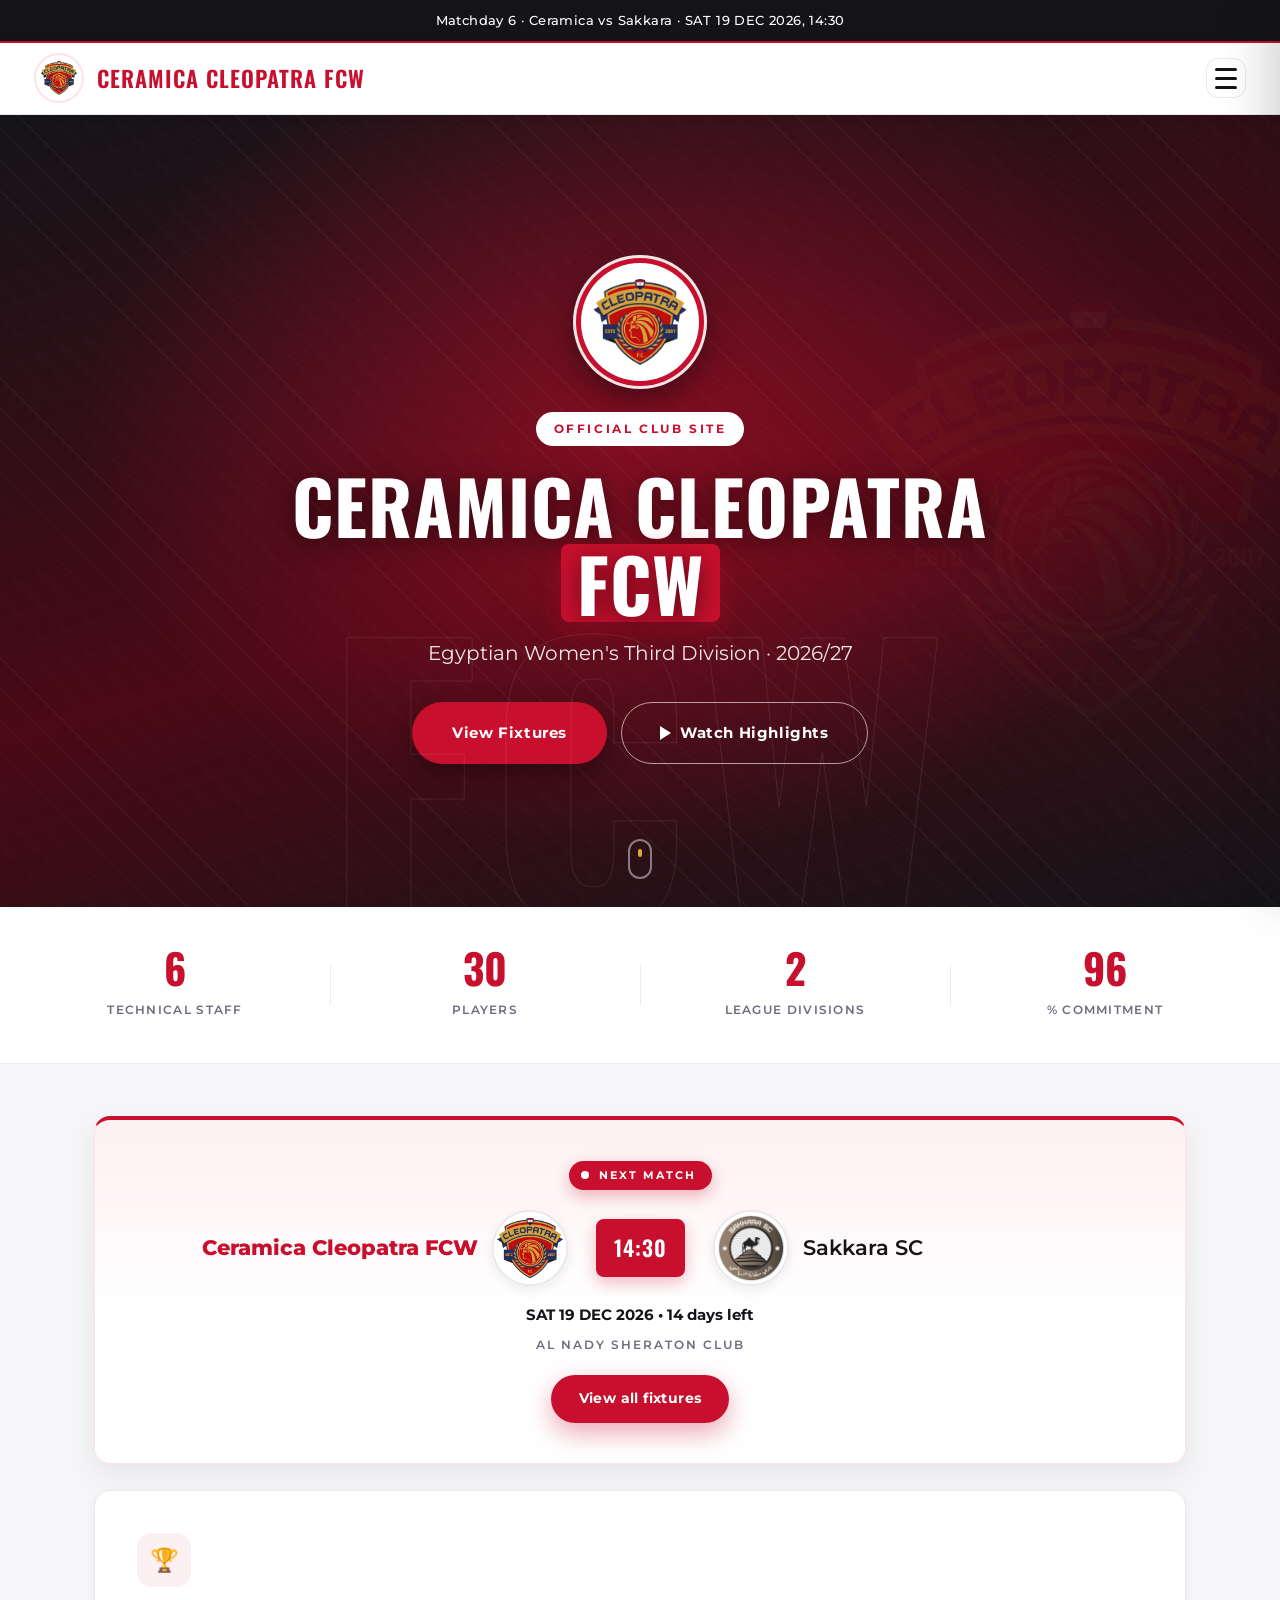
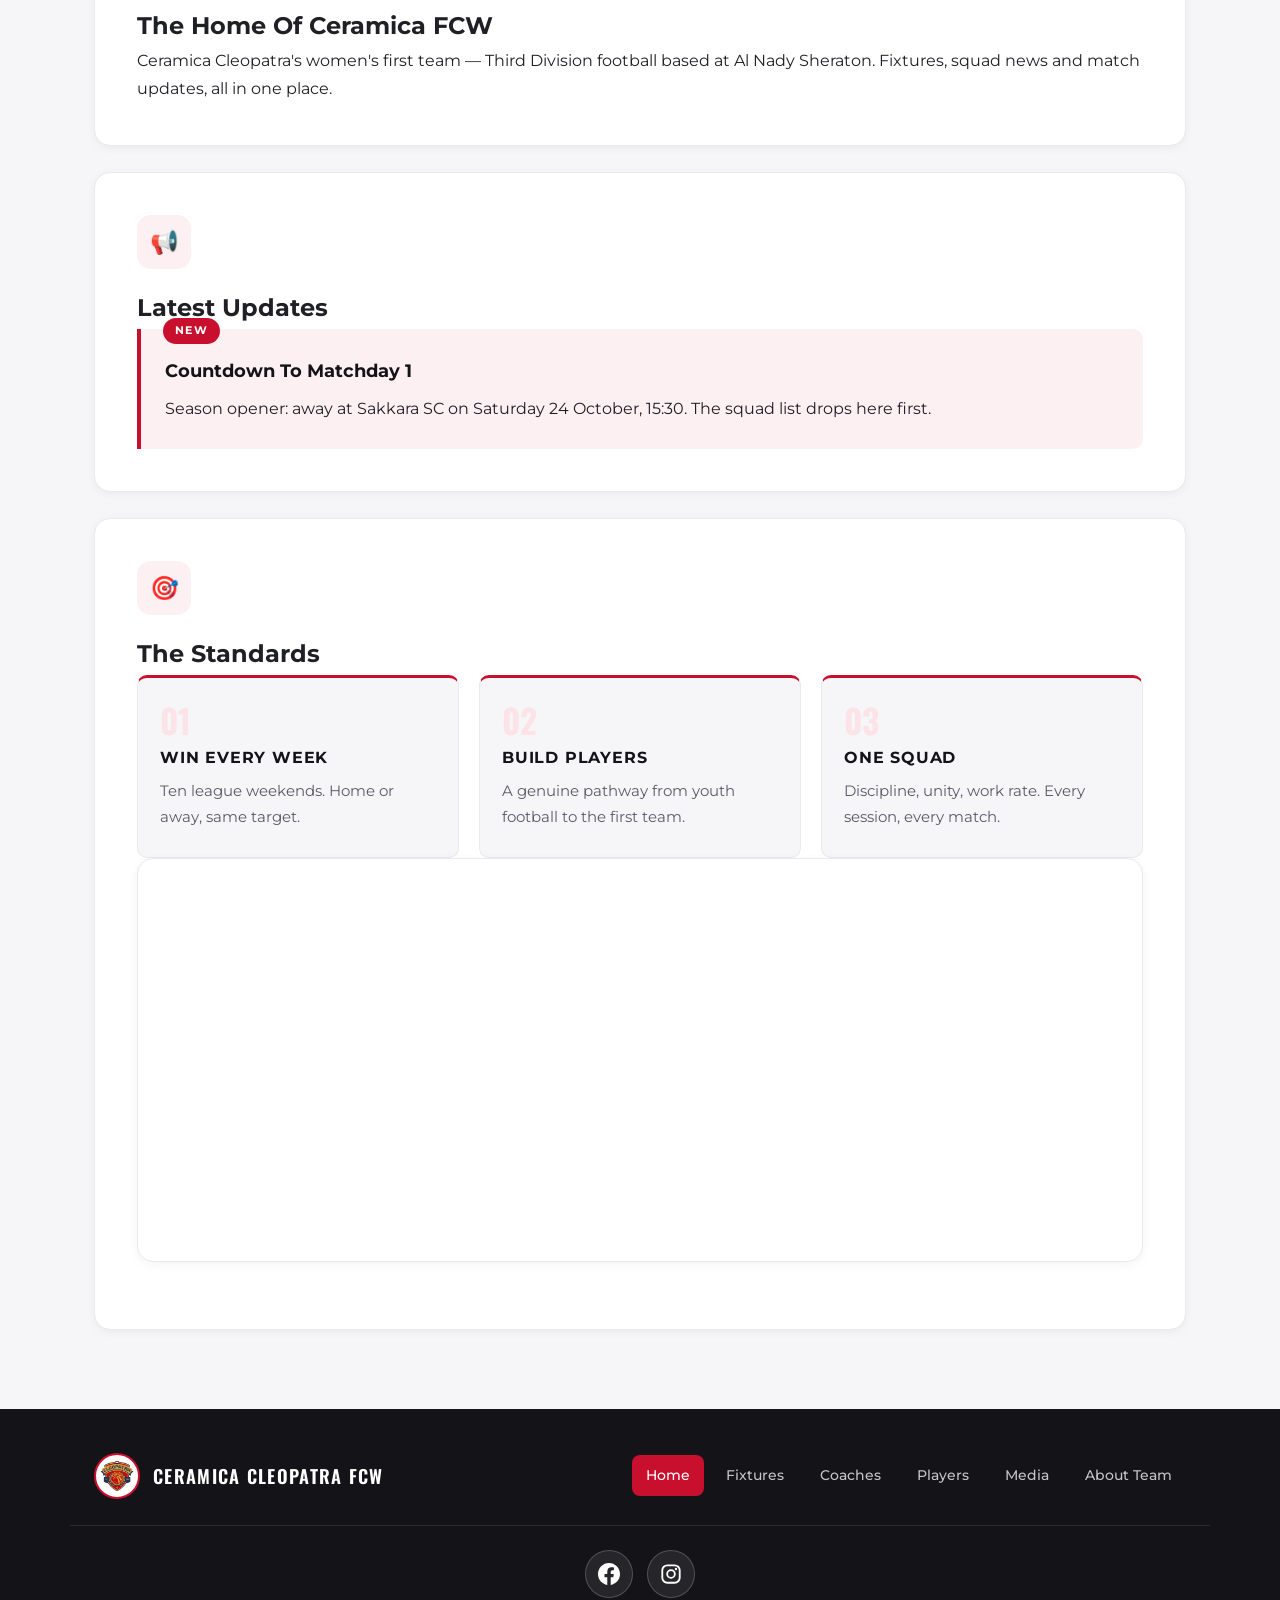
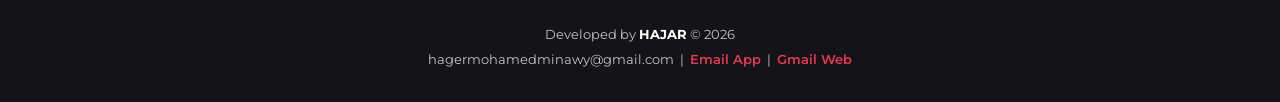
<file: index.html>
<!DOCTYPE html>
<html lang="en" dir="ltr">
<head>
  <meta charset="UTF-8">
  <meta name="viewport" content="width=device-width, initial-scale=1.0">
  <title>Ceramica Cleopatra FCW - Home</title>
  <meta name="description" content="Official website of Ceramica Cleopatra Women's Football Team - competing in Egyptian domestic competitions.">
  <meta property="og:type" content="website">
  <meta property="og:site_name" content="Ceramica Cleopatra FCW">
  <meta property="og:title" content="Ceramica Cleopatra FCW - Home">
  <meta property="og:description" content="Official website of Ceramica Cleopatra Women's Football Team - competing in Egyptian domestic competitions.">
  <meta property="og:image" content="logo.png">
  <meta name="twitter:card" content="summary_large_image">

  <!-- Modern Athletic Typography -->
  <link rel="preconnect" href="https://fonts.googleapis.com">
  <link rel="preconnect" href="https://fonts.gstatic.com" crossorigin>
  <link href="https://fonts.googleapis.com/css2?family=Montserrat:wght@400;500;600;700;800&family=Oswald:wght@500;600;700&family=Cairo:wght@400;500;600;700;800&display=swap" rel="stylesheet">

  <link rel="icon" type="image/png" href="logo.png">
  <!-- Analytics: 1) publish the site, 2) add it at dash.cloudflare.com → Web Analytics (free),
       3) paste your token below and uncomment the script. -->
  <!-- <script defer src="https://static.cloudflareinsights.com/beacon.min.js" data-cf-beacon='{"token": "PASTE_TOKEN_HERE"}'></script> -->
  <link rel="stylesheet" href="style.css?v=19">
</head>
<body>

  <!-- Top announcement bar -->
  <div class="announcement-bar" id="matchdayBar">
    Ceramica Cleopatra FCW · Season 2026/27
  </div>

  <header class="site-header">
    <a href="index.html" class="brand-logo">
      <img src="logo.png" alt="Ceramica Cleopatra FC Logo" onerror="this.onerror=null;this.src='https://via.placeholder.com/50?text=FC'">
      <span class="brand-title" data-i18n="logoTitle">Ceramica Cleopatra FCW</span>
    </a>
    <button class="menu-toggle" id="menuToggle" aria-label="Open Navigation">
      <span class="bar"></span><span class="bar"></span><span class="bar"></span>
    </button>
  </header>

  <nav class="nav-drawer" id="navDrawer">
    <button class="close-btn" id="closeBtn" aria-label="Close Navigation">&times;</button>
    <div class="drawer-brand">Ceramica Cleopatra <span>FCW</span></div>
    <ul class="drawer-menu">
      <li><a href="index.html" data-i18n="home">Home</a></li>
      <li><a href="fixtures.html" data-i18n="fixtures">Fixtures</a></li>
      <li><a href="coaches.html" data-i18n="coaches">Coaches</a></li>
      <li><a href="players.html" data-i18n="players">Players</a></li>
      <li><a href="media.html" data-i18n="media">Media</a></li>
      <li><a href="about.html" data-i18n="aboutTeam">About Team</a></li>
    </ul>
    <div class="drawer-lang-wrapper">
      <label class="lang-label" for="langSelect">Language</label>
      <div class="lang-box">
        <select id="langSelect" class="lang-select" aria-label="Language Selector">
          <option value="en">English</option>
          <option value="ar">العربية</option>
        </select>
      </div>
      <div class="drawer-contact">
        <p>Developed by <strong>HAJAR</strong></p>
        <a href="mailto:hagermohamedminawy@gmail.com?subject=Message%20from%20Ceramica%20Cleopatra%20Website">hagermohamedminawy@gmail.com</a>
      </div>
    </div>
  </nav>

  <div class="overlay" id="overlay"></div>

  <!-- Dynamic Hero Banner -->
  <section class="hero-banner">
    <div class="hero-overlay"></div>
    <div class="hero-pattern"></div>
    <div class="hero-scroll-hint"></div>
    <div class="hero-content fade-in-up">
      <div class="hero-logo-ring">
        <img src="logo.png" alt="Ceramica Cleopatra FC Logo" onerror="this.onerror=null;this.src='https://via.placeholder.com/120?text=FC'">
      </div>
      <span class="hero-eyebrow" data-i18n="heroEyebrow">Official Club Site</span>
      <h1 data-i18n-html="heroTitle">Ceramica Cleopatra <span>FCW</span></h1>
      <p data-i18n="heroSubtitle">Egyptian Women's Third Division · 2026/27</p>
      <div class="hero-actions">
        <a href="fixtures.html" class="btn btn-red" data-i18n="viewFixtures">View Fixtures</a>
        <a href="media.html" class="btn btn-outline" data-i18n="viewMedia">Watch Highlights</a>
      </div>
    </div>
  </section>

  <!-- Quick stats strip -->
  <section class="stats-strip" aria-label="Club statistics">
    <div class="stat">
      <span class="stat-number" data-count="7">0</span>
      <span class="stat-label" data-i18n="statStaff">Technical Staff</span>
    </div>
    <div class="stat">
      <span class="stat-number" data-count="32">32</span>
      <span class="stat-label" data-i18n="statPlayers">Players</span>
    </div>
    <div class="stat">
      <span class="stat-number" data-count="3">0</span>
      <span class="stat-label" data-i18n="statDivisions">League Divisions</span>
    </div>
    <div class="stat">
      <span class="stat-number" data-count="100">0</span>
      <span class="stat-label" data-i18n="statCommitment">% Commitment</span>
    </div>
  </section>

  <main class="home-main">
    <div id="next-match"></div>
    <div id="last-result"></div>

    <div class="content-box fade-in-up">
      <div class="content-icon">🏆</div>
      <h2 data-i18n="welcomeHeader">Welcome to the Official Home</h2>
      <p data-i18n="welcomeText">Welcome to the official hub of Ceramica Cleopatra Women's Football Team. Competing in the Egyptian domestic competitions, our squad is built on hard work, dedication, and a strong drive to elevate the standards of women's football in Egypt.</p>
    </div>

    <div class="content-box fade-in-up">
      <div class="content-icon">📢</div>
      <h2 data-i18n="newsHeader">Latest Updates</h2>
      <div class="news-item">
        <span class="news-badge">NEW</span>
        <h3 class="news-title" data-i18n="newsTitle1">League Preparations Underway</h3>
        <p data-i18n="newsText1">The technical staff and players are deep into training sessions, sharpening tactical awareness and physical conditioning ahead of the upcoming Egyptian Women's Third Division fixtures.</p>
      </div>
    </div>

    <div class="content-box fade-in-up">
      <div class="content-icon">🎯</div>
      <h2 data-i18n="pillarsHeader">Our Focus</h2>
      <div class="pillars-grid">
        <div class="pillar-card">
          <div class="pillar-num">01</div>
          <h3 data-i18n="pillar1Title">Domestic Ambition</h3>
          <p data-i18n="pillar1Text">Competing fiercely week in and week out in the Egyptian league setup.</p>
        </div>
        <div class="pillar-card">
          <div class="pillar-num">02</div>
          <h3 data-i18n="pillar2Title">Talent Development</h3>
          <p data-i18n="pillar2Text">Providing a professional pathway for young female players to excel at the highest national level.</p>
        </div>
        <div class="pillar-card">
          <div class="pillar-num">03</div>
          <h3 data-i18n="pillar3Title">Team Spirit</h3>
          <p data-i18n="pillar3Text">Cultivating a united, disciplined squad culture dedicated to continuous improvement.</p>
        </div>
      </div>
    <div class="content-box fade-in-up">
      <h2 data-i18n="fromGallery">From The Gallery</h2>
      <div class="home-gallery">
        <a href="media.html" class="home-shot"><img src="team 17.jpeg" alt="Team photo" loading="lazy"></a>
        <a href="media.html" class="home-shot"><img src="team 18.jpeg" alt="Match action" loading="lazy"></a>
        <a href="media.html" class="home-shot"><img src="team 11.jpeg" alt="Squad photo" loading="lazy"></a>
      </div>
      <div class="text-center">
        <a href="media.html" class="btn btn-red btn-sm" data-i18n="viewGallery">View Gallery</a>
      </div>
    </div>
  </main>

  <footer class="site-footer">
    <div class="footer-top">
      <div class="footer-brand">
        <img src="logo.png" alt="Logo" onerror="this.onerror=null;this.src='https://via.placeholder.com/40?text=FC'">
        <h3 data-i18n="logoTitle">Ceramica Cleopatra FCW</h3>
      </div>
      <ul class="footer-links">
        <li><a href="index.html" data-i18n="home">Home</a></li>
        <li><a href="fixtures.html" data-i18n="fixtures">Fixtures</a></li>
        <li><a href="coaches.html" data-i18n="coaches">Coaches</a></li>
        <li><a href="players.html" data-i18n="players">Players</a></li>
        <li><a href="media.html" data-i18n="media">Media</a></li>
        <li><a href="about.html" data-i18n="aboutTeam">About Team</a></li>
      </ul>
    </div>
    <div class="footer-social">
      <a href="https://www.facebook.com/share/19YgMGzkey/" target="_blank" rel="noopener" aria-label="Facebook" class="social-btn fb">
        <svg viewBox="0 0 24 24" fill="currentColor" aria-hidden="true"><path d="M24 12.073c0-6.627-5.373-12-12-12s-12 5.373-12 12c0 5.99 4.388 10.954 10.125 11.854v-8.385H7.078v-3.47h3.047V9.43c0-3.007 1.792-4.669 4.533-4.669 1.312 0 2.686.235 2.686.235v2.953H15.83c-1.491 0-1.956.925-1.956 1.874v2.25h3.328l-.532 3.47h-2.796v8.385C19.612 23.027 24 18.062 24 12.073z"/></svg>
      </a>
      <a href="https://instagram.com/cleopatrafcw" target="_blank" rel="noopener" aria-label="Instagram" class="social-btn ig">
        <svg viewBox="0 0 24 24" fill="none" stroke="currentColor" stroke-width="2" aria-hidden="true"><rect x="2.5" y="2.5" width="19" height="19" rx="5.5"/><circle cx="12" cy="12" r="4.2"/><circle cx="17.4" cy="6.6" r="1.3" fill="currentColor" stroke="none"/></svg>
      </a>
    </div>
    <div class="footer-bottom">
      <p>Developed by <strong>HAJAR</strong> &copy; <span id="year"></span></p>
      <p>
        hagermohamedminawy@gmail.com &nbsp;|&nbsp;
        <a href="mailto:hagermohamedminawy@gmail.com?subject=Message%20from%20Ceramica%20Cleopatra%20Website">Email App</a>
        &nbsp;|&nbsp;
        <a href="https://mail.google.com/mail/u/0/?fs=1&tf=cm&source=mailto&to=hagermohamedminawy@gmail.com&su=Message%20from%20Ceramica%20Cleopatra%20Website" target="_blank" rel="noopener">Gmail Web</a>
      </p>
    </div>
  </footer>

  <button id="toTop" aria-label="Back to top" title="Back to top">&uarr;</button>

  <script src="script.js?v=14"></script>
</body>
</html>
</file>
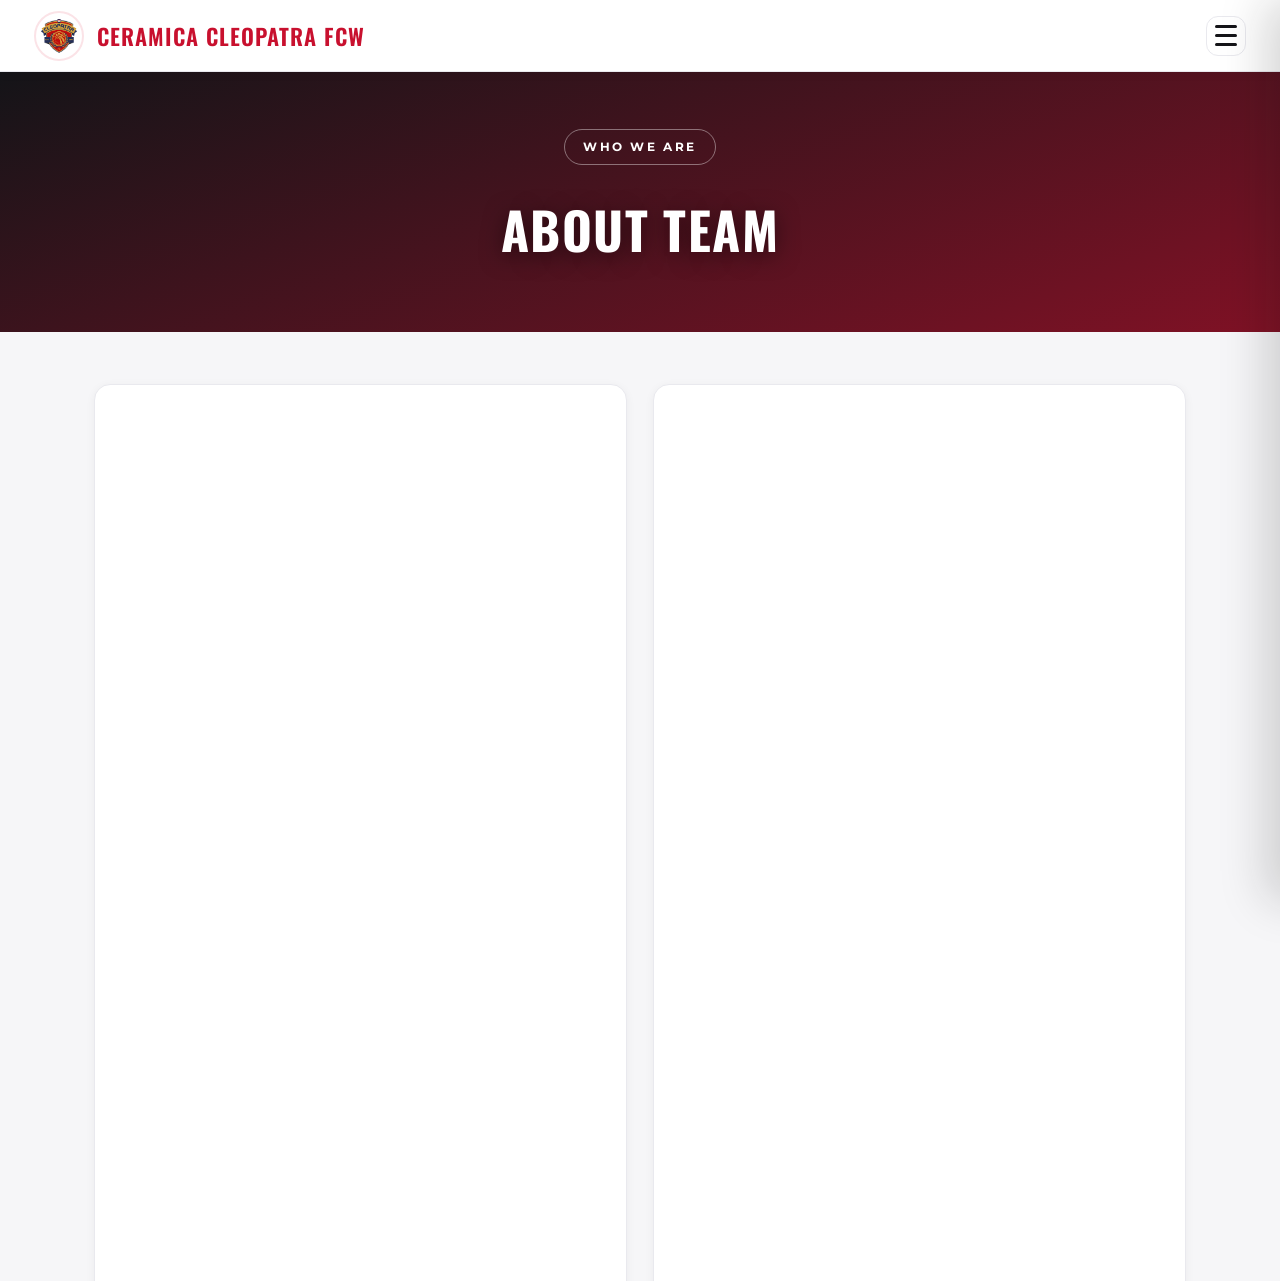
<file: about.html>
<!DOCTYPE html>
<html lang="en" dir="ltr">
<head>
  <meta charset="UTF-8">
  <meta name="viewport" content="width=device-width, initial-scale=1.0">
  <title>Ceramica Cleopatra FCW - About</title>
  <meta name="description" content="Learn about the history, vision and mission of Ceramica Cleopatra Women's Football Team.">
  <meta property="og:type" content="website">
  <meta property="og:site_name" content="Ceramica Cleopatra FCW">
  <meta property="og:title" content="Ceramica Cleopatra FCW - About">
  <meta property="og:description" content="Learn about the history, vision and mission of Ceramica Cleopatra Women's Football Team.">
  <meta property="og:image" content="logo.png">
  <meta name="twitter:card" content="summary_large_image">
  <link rel="preconnect" href="https://fonts.googleapis.com">
  <link rel="preconnect" href="https://fonts.gstatic.com" crossorigin>
  <link href="https://fonts.googleapis.com/css2?family=Montserrat:wght@400;500;600;700;800&family=Oswald:wght@500;600;700&family=Cairo:wght@400;500;600;700;800&display=swap" rel="stylesheet">
  <link rel="icon" type="image/png" href="logo.png">
  <!-- Analytics: 1) publish the site, 2) add it at dash.cloudflare.com → Web Analytics (free),
       3) paste your token below and uncomment the script. -->
  <!-- <script defer src="https://static.cloudflareinsights.com/beacon.min.js" data-cf-beacon='{"token": "PASTE_TOKEN_HERE"}'></script> -->
  <link rel="stylesheet" href="style.css?v=19">
</head>
<body>

  <header class="site-header">
    <a href="index.html" class="brand-logo">
      <img src="logo.png" alt="Ceramica Cleopatra FC Logo" onerror="this.onerror=null;this.src='https://via.placeholder.com/50?text=FC'">
      <span class="brand-title" data-i18n="logoTitle">Ceramica Cleopatra FCW</span>
    </a>
    <button class="menu-toggle" id="menuToggle" aria-label="Open Navigation">
      <span class="bar"></span><span class="bar"></span><span class="bar"></span>
    </button>
  </header>

  <nav class="nav-drawer" id="navDrawer">
    <button class="close-btn" id="closeBtn" aria-label="Close Navigation">&times;</button>
    <div class="drawer-brand">Ceramica Cleopatra <span>FCW</span></div>
    <ul class="drawer-menu">
      <li><a href="index.html" data-i18n="home">Home</a></li>
      <li><a href="fixtures.html" data-i18n="fixtures">Fixtures</a></li>
      <li><a href="coaches.html" data-i18n="coaches">Coaches</a></li>
      <li><a href="players.html" data-i18n="players">Players</a></li>
      <li><a href="media.html" data-i18n="media">Media</a></li>
      <li><a href="about.html" data-i18n="aboutTeam">About Team</a></li>
    </ul>
    <div class="drawer-lang-wrapper">
      <label class="lang-label" for="langSelect">Language</label>
      <div class="lang-box">
        <select id="langSelect" class="lang-select" aria-label="Language Selector">
          <option value="en">English</option>
          <option value="ar">العربية</option>
        </select>
      </div>
      <div class="drawer-contact">
        <p>Developed by <strong>HAJAR</strong></p>
        <a href="mailto:hagermohamedminawy@gmail.com?subject=Message%20from%20Ceramica%20Cleopatra%20Website">hagermohamedminawy@gmail.com</a>
      </div>
    </div>
  </nav>

  <div class="overlay" id="overlay"></div>

  <section class="page-banner">
    <div class="page-banner-overlay"></div>
    <div class="page-banner-content fade-in-up">
      <span class="hero-eyebrow">Who We Are</span>
      <h1 data-i18n="aboutTeam">About Team</h1>
    </div>
  </section>

  <main class="page-main">
    <div class="about-grid">
      <div class="content-box fade-in-up">
        <div class="content-icon">📖</div>
        <h2 data-i18n="aboutHeader">Our History</h2>
        <p data-i18n="aboutText1" class="lead-text">Ceramica Cleopatra FCW was established to champion women's sports and provide a professional environment for female athletes in Egypt. Supported by the club's robust infrastructure, the team aims to become a dominant force in Egyptian women's football, competing fiercely at the national level.</p>
      </div>

      <div class="content-box fade-in-up">
        <div class="content-icon">🚀</div>
        <h2 data-i18n="visionHeader">Our Vision & Mission</h2>
        <p data-i18n="visionText1" class="lead-text">Our mission is to empower young women through football, fostering talent, discipline, and teamwork. We envision a future where Egyptian women's football competes at the highest global standards, and Ceramica Cleopatra is at the forefront of that movement.</p>
      </div>
    </div>

    <div class="values-strip">
      <div class="value-item fade-in-up"><span>❤️</span><strong data-i18n="valuePassion">Passion</strong></div>
      <div class="value-item fade-in-up"><span>🤝</span><strong data-i18n="valueUnity">Unity</strong></div>
      <div class="value-item fade-in-up"><span>⚡</span><strong data-i18n="valueDrive">Drive</strong></div>
      <div class="value-item fade-in-up"><span>🏅</span><strong data-i18n="valueExcellence">Excellence</strong></div>
    </div>
  </main>

  <footer class="site-footer">
    <div class="footer-top">
      <div class="footer-brand">
        <img src="logo.png" alt="Logo" onerror="this.onerror=null;this.src='https://via.placeholder.com/40?text=FC'">
        <h3 data-i18n="logoTitle">Ceramica Cleopatra FCW</h3>
      </div>
      <ul class="footer-links">
        <li><a href="index.html" data-i18n="home">Home</a></li>
        <li><a href="fixtures.html" data-i18n="fixtures">Fixtures</a></li>
        <li><a href="coaches.html" data-i18n="coaches">Coaches</a></li>
        <li><a href="players.html" data-i18n="players">Players</a></li>
        <li><a href="media.html" data-i18n="media">Media</a></li>
        <li><a href="about.html" data-i18n="aboutTeam">About Team</a></li>
      </ul>
    </div>
    <div class="footer-social">
      <a href="https://www.facebook.com/share/19YgMGzkey/" target="_blank" rel="noopener" aria-label="Facebook" class="social-btn fb">
        <svg viewBox="0 0 24 24" fill="currentColor" aria-hidden="true"><path d="M24 12.073c0-6.627-5.373-12-12-12s-12 5.373-12 12c0 5.99 4.388 10.954 10.125 11.854v-8.385H7.078v-3.47h3.047V9.43c0-3.007 1.792-4.669 4.533-4.669 1.312 0 2.686.235 2.686.235v2.953H15.83c-1.491 0-1.956.925-1.956 1.874v2.25h3.328l-.532 3.47h-2.796v8.385C19.612 23.027 24 18.062 24 12.073z"/></svg>
      </a>
      <a href="https://instagram.com/cleopatrafcw" target="_blank" rel="noopener" aria-label="Instagram" class="social-btn ig">
        <svg viewBox="0 0 24 24" fill="none" stroke="currentColor" stroke-width="2" aria-hidden="true"><rect x="2.5" y="2.5" width="19" height="19" rx="5.5"/><circle cx="12" cy="12" r="4.2"/><circle cx="17.4" cy="6.6" r="1.3" fill="currentColor" stroke="none"/></svg>
      </a>
    </div>
    <div class="footer-bottom">
      <p>Developed by <strong>HAJAR</strong> &copy; <span id="year"></span></p>
      <p>
        hagermohamedminawy@gmail.com &nbsp;|&nbsp;
        <a href="mailto:hagermohamedminawy@gmail.com?subject=Message%20from%20Ceramica%20Cleopatra%20Website">Email App</a>
        &nbsp;|&nbsp;
        <a href="https://mail.google.com/mail/u/0/?fs=1&tf=cm&source=mailto&to=hagermohamedminawy@gmail.com&su=Message%20from%20Ceramica%20Cleopatra%20Website" target="_blank" rel="noopener">Gmail Web</a>
      </p>
    </div>
  </footer>

  <button id="toTop" aria-label="Back to top" title="Back to top">&uarr;</button>

  <script src="script.js?v=14"></script>
</body>
</html>
</file>
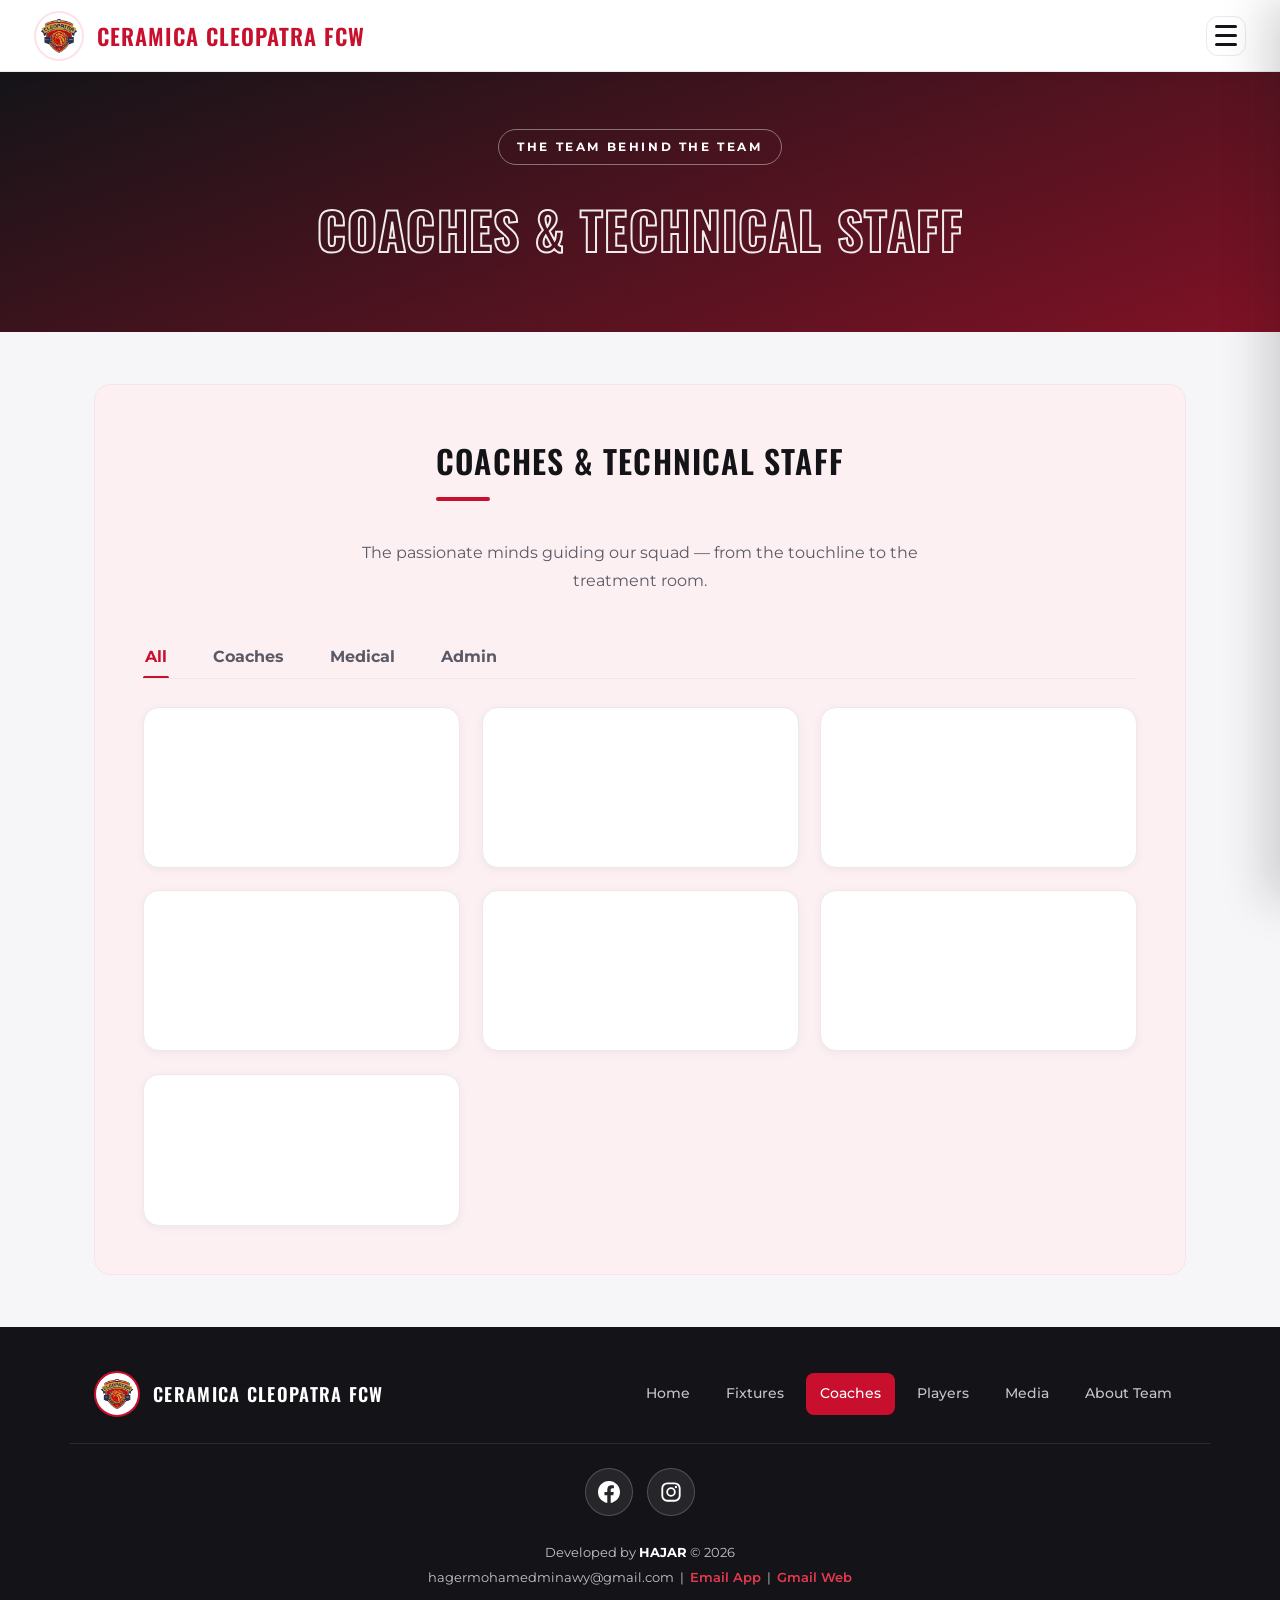
<file: coaches.html>
<!DOCTYPE html>
<html lang="en" dir="ltr">
<head>
  <meta charset="UTF-8">
  <meta name="viewport" content="width=device-width, initial-scale=1.0">
  <title>Ceramica Cleopatra FCW - Coaches</title>
  <meta name="description" content="Meet the coaching staff and technical team of Ceramica Cleopatra Women's Football Team.">
  <meta property="og:type" content="website">
  <meta property="og:site_name" content="Ceramica Cleopatra FCW">
  <meta property="og:title" content="Ceramica Cleopatra FCW - Coaches">
  <meta property="og:description" content="Meet the coaching staff and technical team of Ceramica Cleopatra Women's Football Team.">
  <meta property="og:image" content="logo.png">
  <meta name="twitter:card" content="summary_large_image">
  <link rel="preconnect" href="https://fonts.googleapis.com">
  <link rel="preconnect" href="https://fonts.gstatic.com" crossorigin>
  <link href="https://fonts.googleapis.com/css2?family=Montserrat:wght@400;500;600;700;800&family=Oswald:wght@500;600;700&family=Cairo:wght@400;500;600;700;800&display=swap" rel="stylesheet">
  <link rel="icon" type="image/png" href="logo.png">
  <!-- Analytics: 1) publish the site, 2) add it at dash.cloudflare.com → Web Analytics (free),
       3) paste your token below and uncomment the script. -->
  <!-- <script defer src="https://static.cloudflareinsights.com/beacon.min.js" data-cf-beacon='{"token": "PASTE_TOKEN_HERE"}'></script> -->
  <link rel="stylesheet" href="style.css?v=19">
</head>
<body>

  <header class="site-header">
    <a href="index.html" class="brand-logo">
      <img src="logo.png" alt="Ceramica Cleopatra FC Logo" onerror="this.onerror=null;this.src='https://via.placeholder.com/50?text=FC'">
      <span class="brand-title" data-i18n="logoTitle">Ceramica Cleopatra FCW</span>
    </a>
    <button class="menu-toggle" id="menuToggle" aria-label="Open Navigation">
      <span class="bar"></span><span class="bar"></span><span class="bar"></span>
    </button>
  </header>

  <nav class="nav-drawer" id="navDrawer">
    <button class="close-btn" id="closeBtn" aria-label="Close Navigation">&times;</button>
    <div class="drawer-brand">Ceramica Cleopatra <span>FCW</span></div>
    <ul class="drawer-menu">
      <li><a href="index.html" data-i18n="home">Home</a></li>
      <li><a href="fixtures.html" data-i18n="fixtures">Fixtures</a></li>
      <li><a href="coaches.html" data-i18n="coaches">Coaches</a></li>
      <li><a href="players.html" data-i18n="players">Players</a></li>
      <li><a href="media.html" data-i18n="media">Media</a></li>
      <li><a href="about.html" data-i18n="aboutTeam">About Team</a></li>
    </ul>
    <div class="drawer-lang-wrapper">
      <label class="lang-label" for="langSelect">Language</label>
      <div class="lang-box">
        <select id="langSelect" class="lang-select" aria-label="Language Selector">
          <option value="en">English</option>
          <option value="ar">العربية</option>
        </select>
      </div>
      <div class="drawer-contact">
        <p>Developed by <strong>HAJAR</strong></p>
        <a href="mailto:hagermohamedminawy@gmail.com?subject=Message%20from%20Ceramica%20Cleopatra%20Website">hagermohamedminawy@gmail.com</a>
      </div>
    </div>
  </nav>

  <div class="overlay" id="overlay"></div>

  <!-- Page banner -->
  <section class="page-banner">
    <div class="page-banner-overlay"></div>
    <div class="page-banner-content fade-in-up">
      <span class="hero-eyebrow">The Team Behind The Team</span>
      <h1 class="outline-title" data-i18n="coachesHeader">Coaches & Technical Staff</h1>
    </div>
  </section>

  <main class="page-main">
    <section id="coaches" class="staff-section fade-in-up">
      <div class="staff-intro">
        <h2 class="section-title" data-i18n="coachesHeader">Coaches & Technical Staff</h2>
        <p class="staff-lead" data-i18n="staffLead">The passionate minds guiding our squad — from the touchline to the treatment room.</p>
      </div>
      <div class="staff-tabs" role="tablist" aria-label="Staff categories">
        <button type="button" class="staff-tab active" data-cat="all" data-i18n="tabAll">All</button>
        <button type="button" class="staff-tab" data-cat="tech" data-i18n="tabTech">Coaches</button>
        <button type="button" class="staff-tab" data-cat="med" data-i18n="tabMed">Medical</button>
        <button type="button" class="staff-tab" data-cat="admin" data-i18n="tabAdmin">Admin</button>
      </div>
      <div id="coaches-list" class="staff-grid"></div>
    </section>
  </main>

  <footer class="site-footer">
    <div class="footer-top">
      <div class="footer-brand">
        <img src="logo.png" alt="Logo" onerror="this.onerror=null;this.src='https://via.placeholder.com/40?text=FC'">
        <h3 data-i18n="logoTitle">Ceramica Cleopatra FCW</h3>
      </div>
      <ul class="footer-links">
        <li><a href="index.html" data-i18n="home">Home</a></li>
        <li><a href="fixtures.html" data-i18n="fixtures">Fixtures</a></li>
        <li><a href="coaches.html" data-i18n="coaches">Coaches</a></li>
        <li><a href="players.html" data-i18n="players">Players</a></li>
        <li><a href="media.html" data-i18n="media">Media</a></li>
        <li><a href="about.html" data-i18n="aboutTeam">About Team</a></li>
      </ul>
    </div>
    <div class="footer-social">
      <a href="https://www.facebook.com/share/19YgMGzkey/" target="_blank" rel="noopener" aria-label="Facebook" class="social-btn fb">
        <svg viewBox="0 0 24 24" fill="currentColor" aria-hidden="true"><path d="M24 12.073c0-6.627-5.373-12-12-12s-12 5.373-12 12c0 5.99 4.388 10.954 10.125 11.854v-8.385H7.078v-3.47h3.047V9.43c0-3.007 1.792-4.669 4.533-4.669 1.312 0 2.686.235 2.686.235v2.953H15.83c-1.491 0-1.956.925-1.956 1.874v2.25h3.328l-.532 3.47h-2.796v8.385C19.612 23.027 24 18.062 24 12.073z"/></svg>
      </a>
      <a href="https://instagram.com/cleopatrafcw" target="_blank" rel="noopener" aria-label="Instagram" class="social-btn ig">
        <svg viewBox="0 0 24 24" fill="none" stroke="currentColor" stroke-width="2" aria-hidden="true"><rect x="2.5" y="2.5" width="19" height="19" rx="5.5"/><circle cx="12" cy="12" r="4.2"/><circle cx="17.4" cy="6.6" r="1.3" fill="currentColor" stroke="none"/></svg>
      </a>
    </div>
    <div class="footer-bottom">
      <p>Developed by <strong>HAJAR</strong> &copy; <span id="year"></span></p>
      <p>
        hagermohamedminawy@gmail.com &nbsp;|&nbsp;
        <a href="mailto:hagermohamedminawy@gmail.com?subject=Message%20from%20Ceramica%20Cleopatra%20Website">Email App</a>
        &nbsp;|&nbsp;
        <a href="https://mail.google.com/mail/u/0/?fs=1&tf=cm&source=mailto&to=hagermohamedminawy@gmail.com&su=Message%20from%20Ceramica%20Cleopatra%20Website" target="_blank" rel="noopener">Gmail Web</a>
      </p>
    </div>
  </footer>

  <button id="toTop" aria-label="Back to top" title="Back to top">&uarr;</button>

  <script src="script.js?v=14"></script>
</body>
</html>
</file>
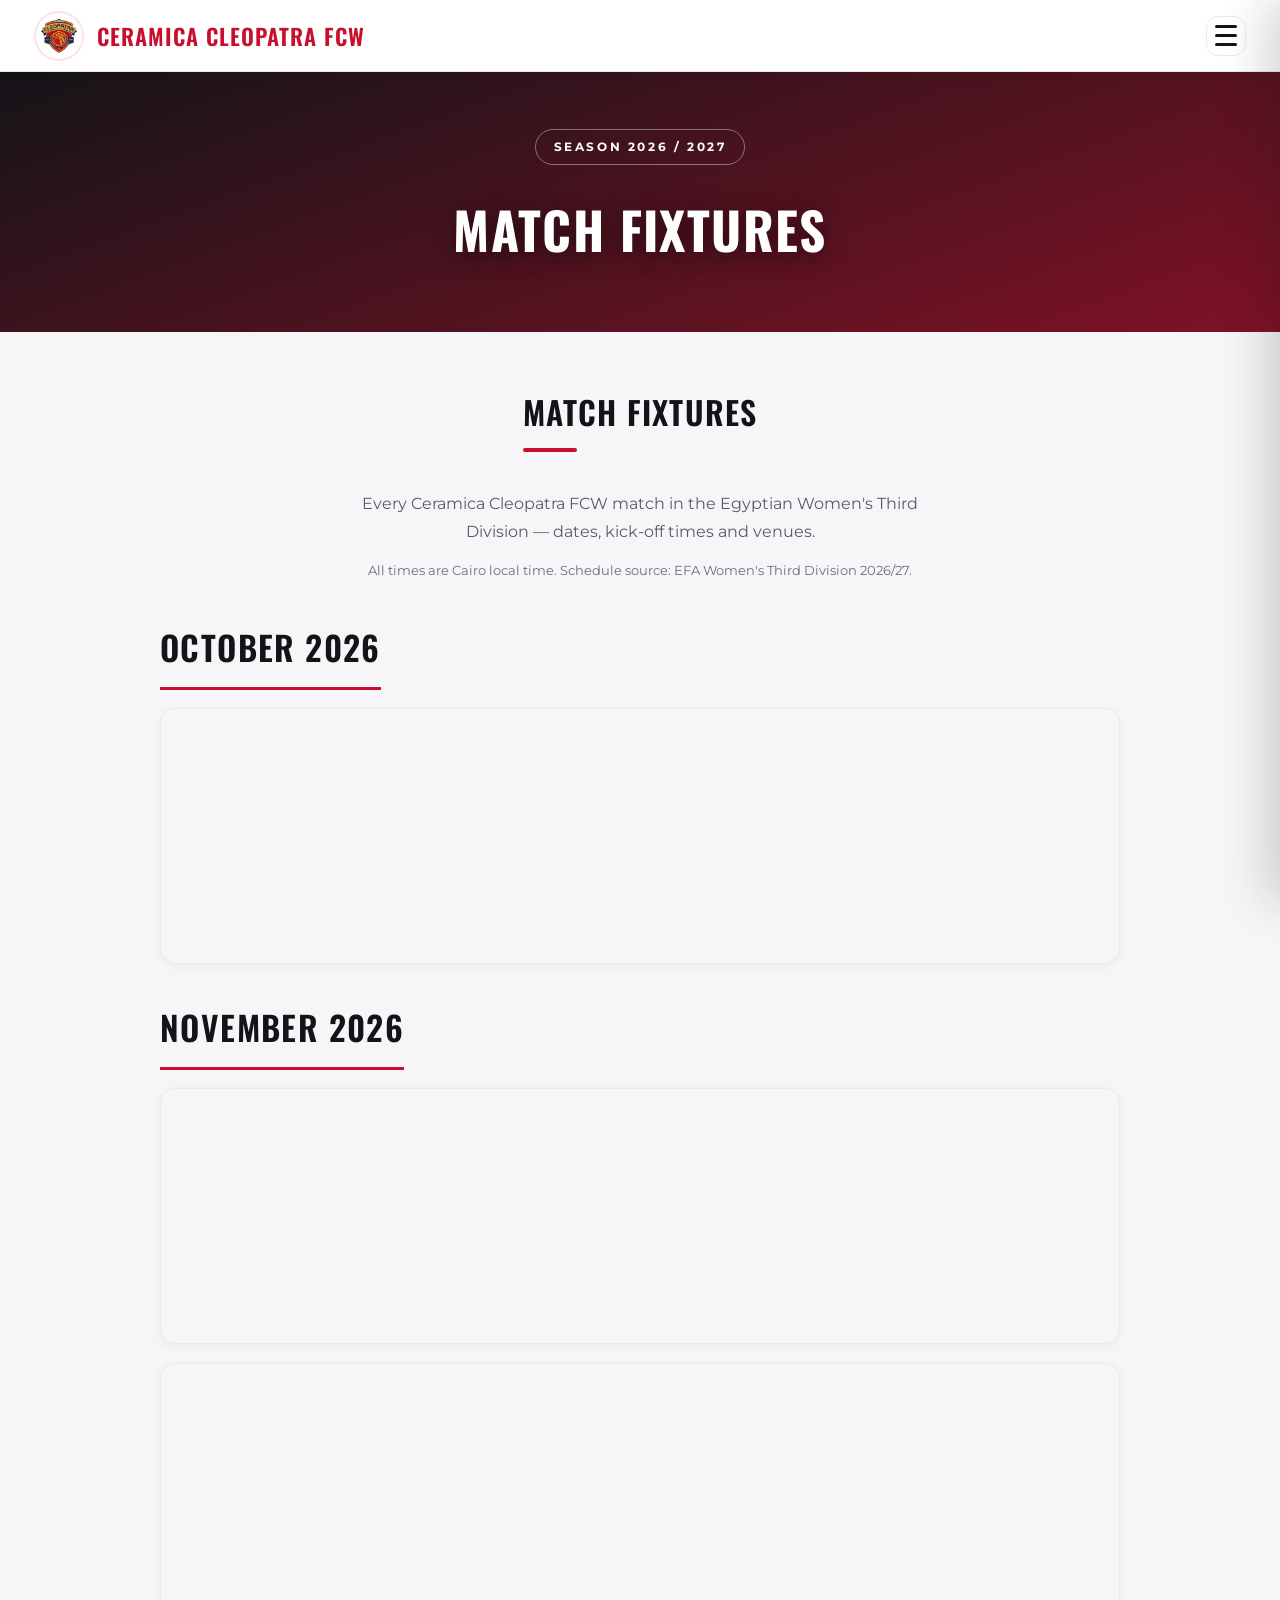
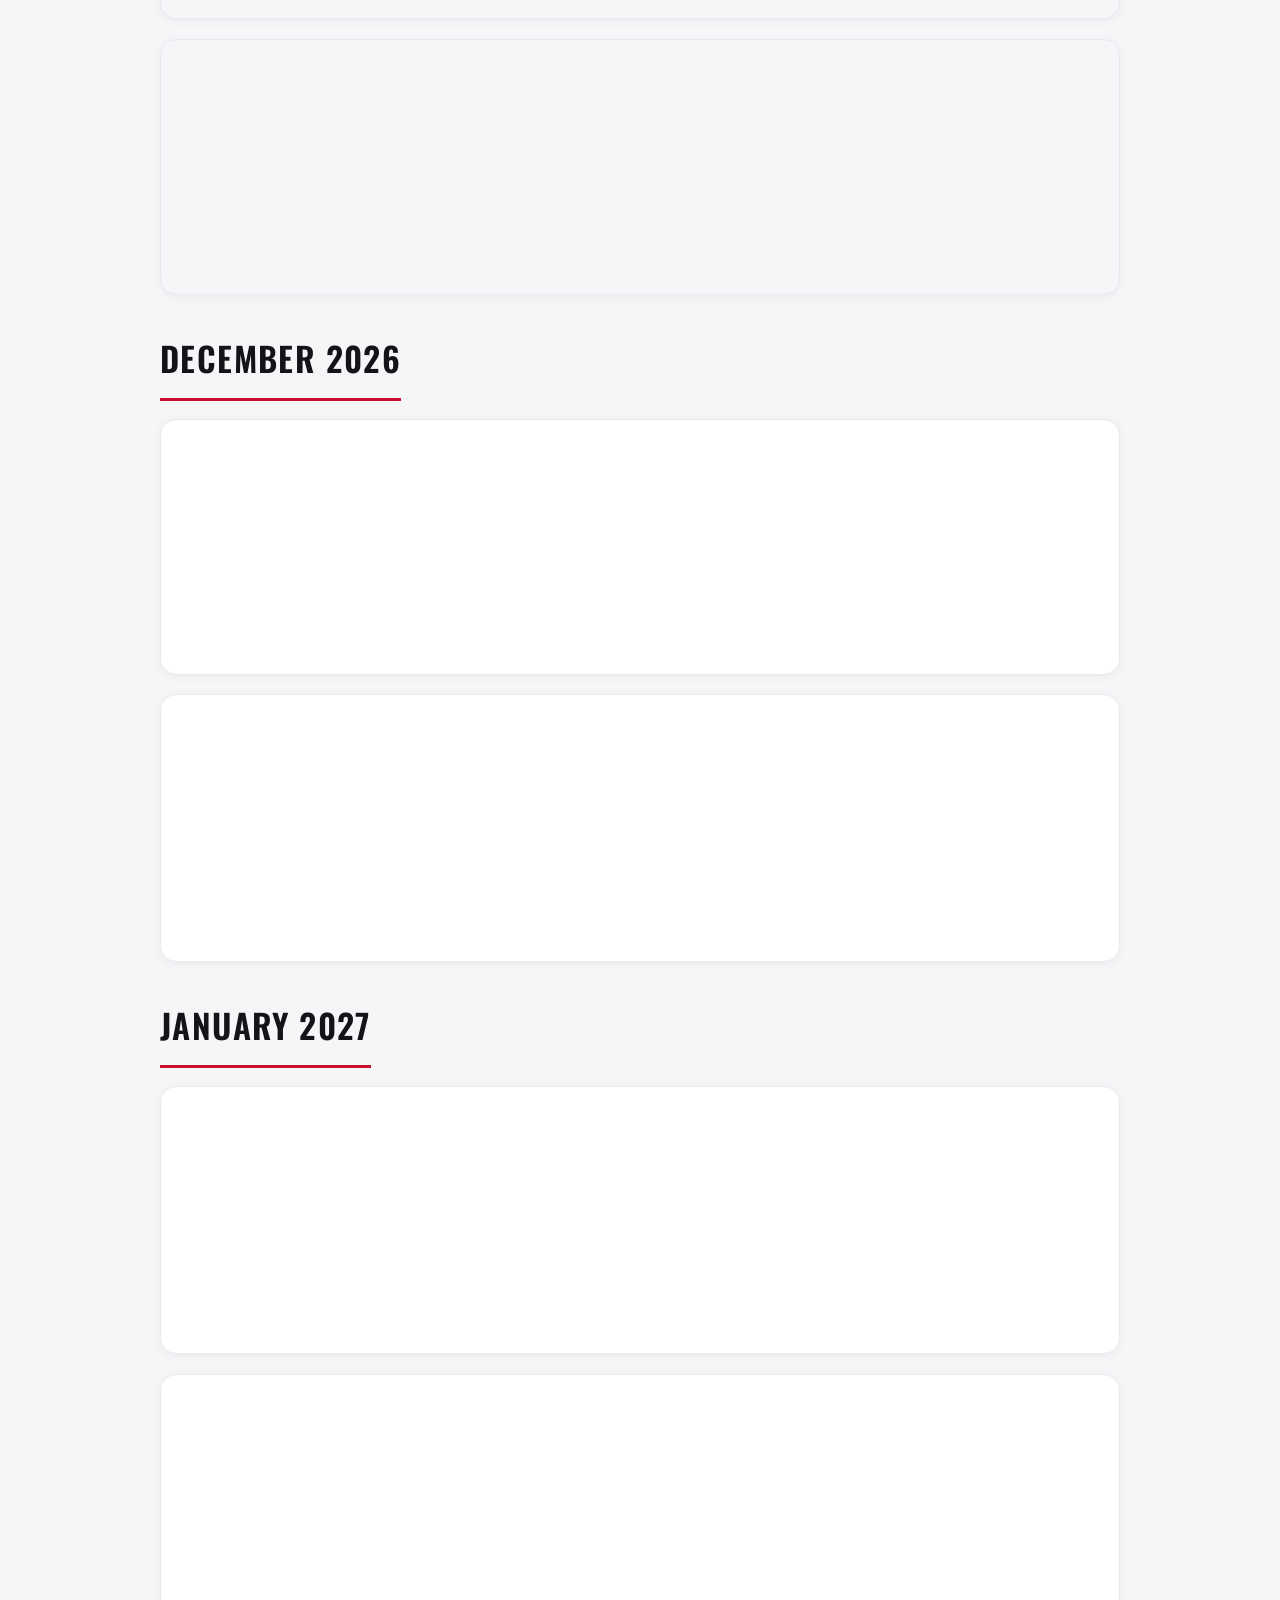
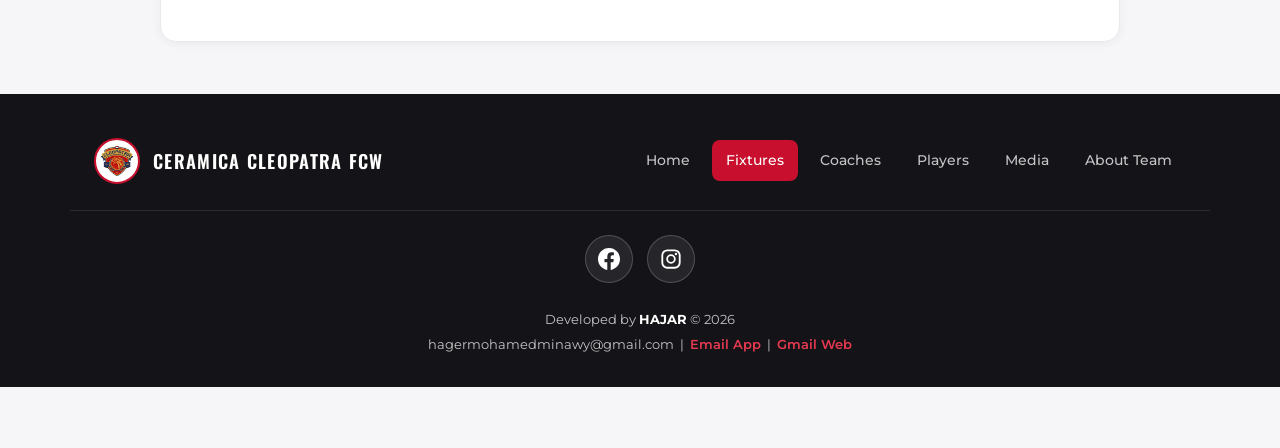
<file: fixtures.html>
<!DOCTYPE html>
<html lang="en" dir="ltr">
<head>
  <meta charset="UTF-8">
  <meta name="viewport" content="width=device-width, initial-scale=1.0">
  <title>Ceramica Cleopatra FCW - Fixtures</title>
  <meta name="description" content="Match fixtures for Ceramica Cleopatra Women's Football Team - Egyptian Women's Third Division 2026/2027.">
  <meta property="og:type" content="website">
  <meta property="og:site_name" content="Ceramica Cleopatra FCW">
  <meta property="og:title" content="Ceramica Cleopatra FCW - Fixtures">
  <meta property="og:description" content="Match fixtures for Ceramica Cleopatra Women's Football Team - Egyptian Women's Third Division 2026/2027.">
  <meta property="og:image" content="logo.png">
  <meta name="twitter:card" content="summary_large_image">
  <link rel="preconnect" href="https://fonts.googleapis.com">
  <link rel="preconnect" href="https://fonts.gstatic.com" crossorigin>
  <link href="https://fonts.googleapis.com/css2?family=Montserrat:wght@400;500;600;700;800&family=Oswald:wght@500;600;700&family=Cairo:wght@400;500;600;700;800&display=swap" rel="stylesheet">
  <link rel="icon" type="image/png" href="logo.png">
  <!-- Analytics: 1) publish the site, 2) add it at dash.cloudflare.com → Web Analytics (free),
       3) paste your token below and uncomment the script. -->
  <!-- <script defer src="https://static.cloudflareinsights.com/beacon.min.js" data-cf-beacon='{"token": "PASTE_TOKEN_HERE"}'></script> -->
  <link rel="stylesheet" href="style.css?v=19">
</head>
<body>

  <header class="site-header">
    <a href="index.html" class="brand-logo">
      <img src="logo.png" alt="Ceramica Cleopatra FC Logo" onerror="this.onerror=null;this.src='https://via.placeholder.com/50?text=FC'">
      <span class="brand-title" data-i18n="logoTitle">Ceramica Cleopatra FCW</span>
    </a>
    <button class="menu-toggle" id="menuToggle" aria-label="Open Navigation">
      <span class="bar"></span><span class="bar"></span><span class="bar"></span>
    </button>
  </header>

  <nav class="nav-drawer" id="navDrawer">
    <button class="close-btn" id="closeBtn" aria-label="Close Navigation">&times;</button>
    <div class="drawer-brand">Ceramica Cleopatra <span>FCW</span></div>
    <ul class="drawer-menu">
      <li><a href="index.html" data-i18n="home">Home</a></li>
      <li><a href="fixtures.html" data-i18n="fixtures">Fixtures</a></li>
      <li><a href="coaches.html" data-i18n="coaches">Coaches</a></li>
      <li><a href="players.html" data-i18n="players">Players</a></li>
      <li><a href="media.html" data-i18n="media">Media</a></li>
      <li><a href="about.html" data-i18n="aboutTeam">About Team</a></li>
    </ul>
    <div class="drawer-lang-wrapper">
      <label class="lang-label" for="langSelect">Language</label>
      <div class="lang-box">
        <select id="langSelect" class="lang-select" aria-label="Language Selector">
          <option value="en">English</option>
          <option value="ar">العربية</option>
        </select>
      </div>
      <div class="drawer-contact">
        <p>Developed by <strong>HAJAR</strong></p>
        <a href="mailto:hagermohamedminawy@gmail.com?subject=Message%20from%20Ceramica%20Cleopatra%20Website">hagermohamedminawy@gmail.com</a>
      </div>
    </div>
  </nav>

  <div class="overlay" id="overlay"></div>

  <section class="page-banner">
    <div class="page-banner-overlay"></div>
    <div class="page-banner-content fade-in-up">
      <span class="hero-eyebrow" data-i18n="fixturesEyebrow">Season 2026 / 2027</span>
      <h1 data-i18n="fixturesHeader">Match Fixtures</h1>
    </div>
  </section>

  <main class="page-main">
    <section id="fixtures" class="fixtures-section fade-in-up">
      <div class="fixtures-intro">
        <h2 class="section-title" data-i18n="fixturesHeader">Match Fixtures</h2>
        <p class="fixtures-lead" data-i18n="fixturesLead">Every Ceramica Cleopatra FCW match in the Egyptian Women's Third Division — dates, kick-off times and venues.</p>
        <p class="fixtures-note" data-i18n="fixturesNote">All times are Cairo local time. Schedule source: EFA Women's Third Division 2026/27.</p>
      </div>
      <div id="fixtures-list" class="fixtures-list"></div>
    </section>
  </main>

  <footer class="site-footer">
    <div class="footer-top">
      <div class="footer-brand">
        <img src="logo.png" alt="Logo" onerror="this.onerror=null;this.src='https://via.placeholder.com/40?text=FC'">
        <h3 data-i18n="logoTitle">Ceramica Cleopatra FCW</h3>
      </div>
      <ul class="footer-links">
        <li><a href="index.html" data-i18n="home">Home</a></li>
        <li><a href="fixtures.html" data-i18n="fixtures">Fixtures</a></li>
        <li><a href="coaches.html" data-i18n="coaches">Coaches</a></li>
        <li><a href="players.html" data-i18n="players">Players</a></li>
        <li><a href="media.html" data-i18n="media">Media</a></li>
        <li><a href="about.html" data-i18n="aboutTeam">About Team</a></li>
      </ul>
    </div>
    <div class="footer-social">
      <a href="https://www.facebook.com/share/19YgMGzkey/" target="_blank" rel="noopener" aria-label="Facebook" class="social-btn fb">
        <svg viewBox="0 0 24 24" fill="currentColor" aria-hidden="true"><path d="M24 12.073c0-6.627-5.373-12-12-12s-12 5.373-12 12c0 5.99 4.388 10.954 10.125 11.854v-8.385H7.078v-3.47h3.047V9.43c0-3.007 1.792-4.669 4.533-4.669 1.312 0 2.686.235 2.686.235v2.953H15.83c-1.491 0-1.956.925-1.956 1.874v2.25h3.328l-.532 3.47h-2.796v8.385C19.612 23.027 24 18.062 24 12.073z"/></svg>
      </a>
      <a href="https://instagram.com/cleopatrafcw" target="_blank" rel="noopener" aria-label="Instagram" class="social-btn ig">
        <svg viewBox="0 0 24 24" fill="none" stroke="currentColor" stroke-width="2" aria-hidden="true"><rect x="2.5" y="2.5" width="19" height="19" rx="5.5"/><circle cx="12" cy="12" r="4.2"/><circle cx="17.4" cy="6.6" r="1.3" fill="currentColor" stroke="none"/></svg>
      </a>
    </div>
    <div class="footer-bottom">
      <p>Developed by <strong>HAJAR</strong> &copy; <span id="year"></span></p>
      <p>
        hagermohamedminawy@gmail.com &nbsp;|&nbsp;
        <a href="mailto:hagermohamedminawy@gmail.com?subject=Message%20from%20Ceramica%20Cleopatra%20Website">Email App</a>
        &nbsp;|&nbsp;
        <a href="https://mail.google.com/mail/u/0/?fs=1&tf=cm&source=mailto&to=hagermohamedminawy@gmail.com&su=Message%20from%20Ceramica%20Cleopatra%20Website" target="_blank" rel="noopener">Gmail Web</a>
      </p>
    </div>
  </footer>

  <button id="toTop" aria-label="Back to top" title="Back to top">&uarr;</button>

  <script src="script.js?v=14"></script>
</body>
</html>
</file>
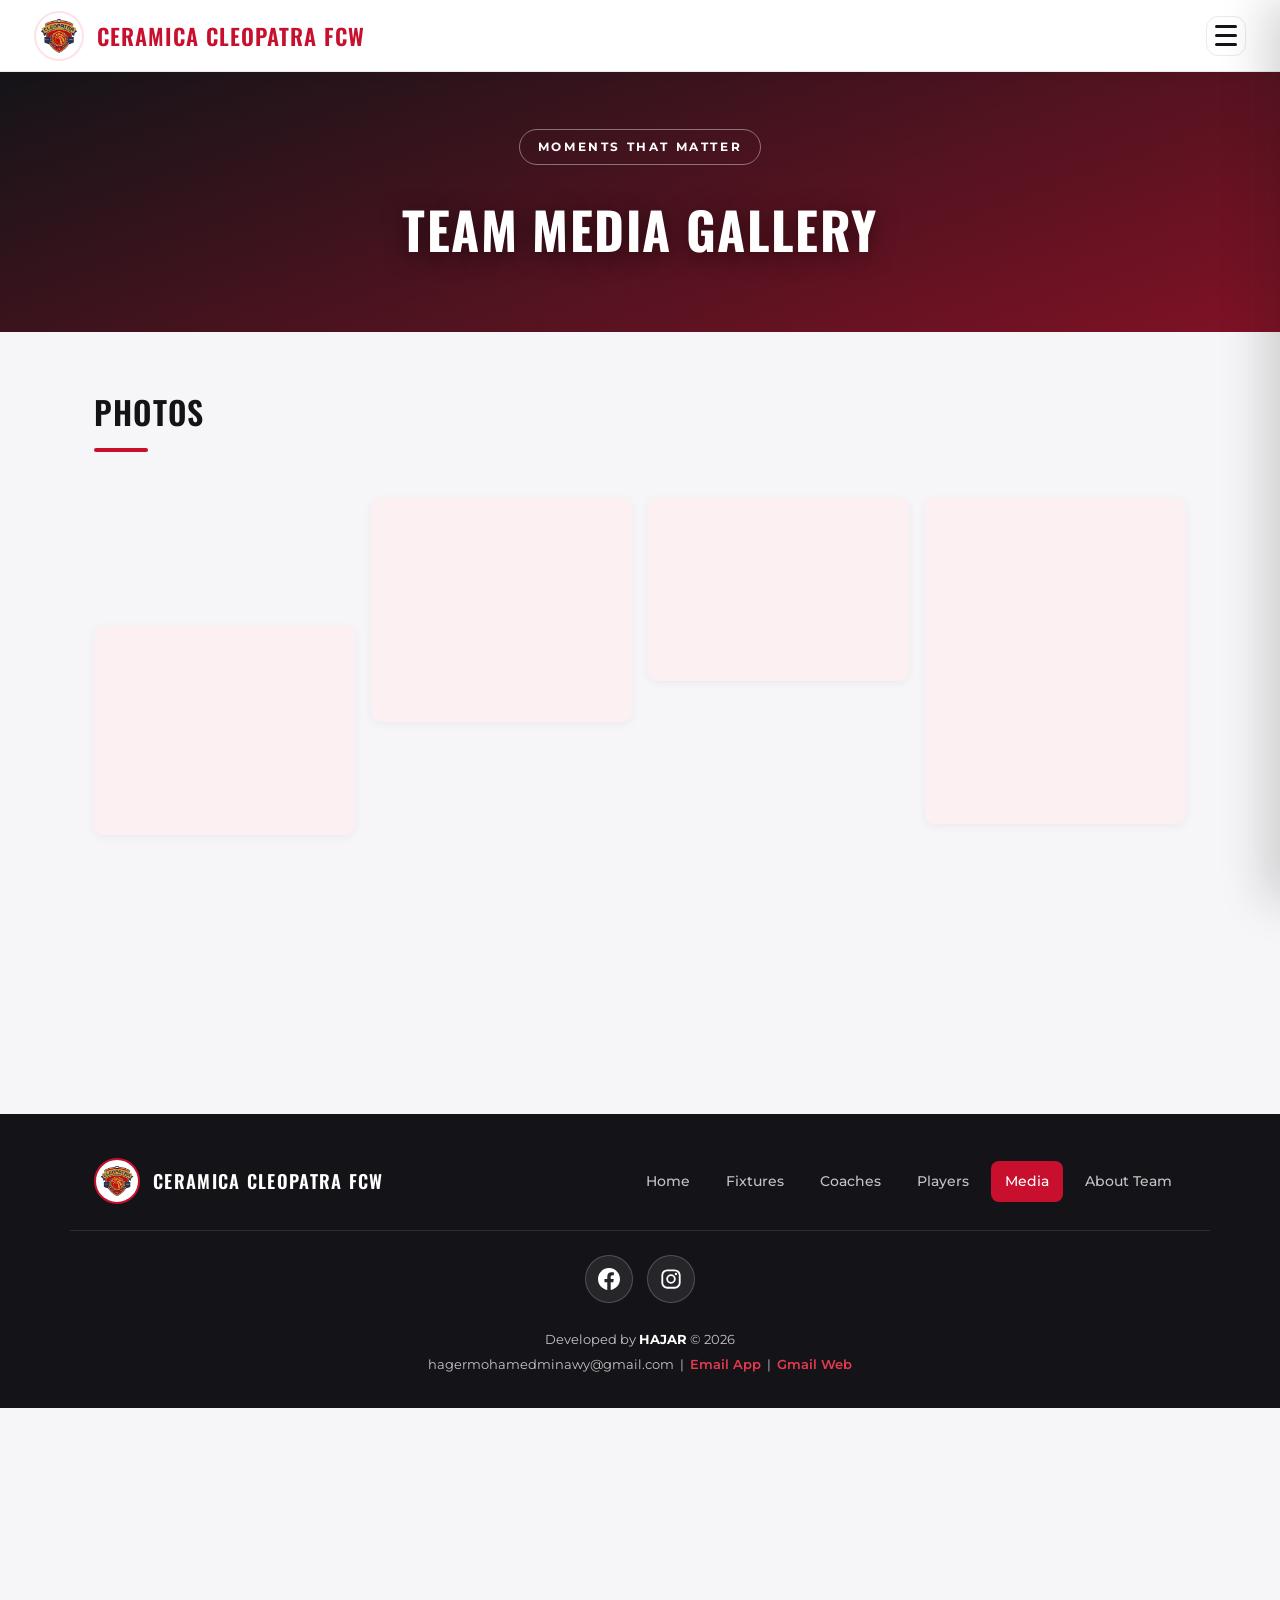
<file: media.html>
<!DOCTYPE html>
<html lang="en" dir="ltr">
<head>
  <meta charset="UTF-8">
  <meta name="viewport" content="width=device-width, initial-scale=1.0">
  <title>Ceramica Cleopatra FCW - Media Gallery</title>
  <meta name="description" content="Photos and videos from Ceramica Cleopatra Women's Football Team.">
  <meta property="og:type" content="website">
  <meta property="og:site_name" content="Ceramica Cleopatra FCW">
  <meta property="og:title" content="Ceramica Cleopatra FCW - Media Gallery">
  <meta property="og:description" content="Photos and videos from Ceramica Cleopatra Women's Football Team.">
  <meta property="og:image" content="logo.png">
  <meta name="twitter:card" content="summary_large_image">
  <link rel="preconnect" href="https://fonts.googleapis.com">
  <link rel="preconnect" href="https://fonts.gstatic.com" crossorigin>
  <link href="https://fonts.googleapis.com/css2?family=Montserrat:wght@400;500;600;700;800&family=Oswald:wght@500;600;700&family=Cairo:wght@400;500;600;700;800&display=swap" rel="stylesheet">
  <link rel="icon" type="image/png" href="logo.png">
  <!-- Analytics: 1) publish the site, 2) add it at dash.cloudflare.com → Web Analytics (free),
       3) paste your token below and uncomment the script. -->
  <!-- <script defer src="https://static.cloudflareinsights.com/beacon.min.js" data-cf-beacon='{"token": "PASTE_TOKEN_HERE"}'></script> -->
  <link rel="stylesheet" href="style.css?v=19">
</head>
<body>

  <header class="site-header">
    <a href="index.html" class="brand-logo">
      <img src="logo.png" alt="Ceramica Cleopatra FC Logo" onerror="this.onerror=null;this.src='https://via.placeholder.com/50?text=FC'">
      <span class="brand-title" data-i18n="logoTitle">Ceramica Cleopatra FCW</span>
    </a>
    <button class="menu-toggle" id="menuToggle" aria-label="Open Navigation">
      <span class="bar"></span><span class="bar"></span><span class="bar"></span>
    </button>
  </header>

  <nav class="nav-drawer" id="navDrawer">
    <button class="close-btn" id="closeBtn" aria-label="Close Navigation">&times;</button>
    <div class="drawer-brand">Ceramica Cleopatra <span>FCW</span></div>
    <ul class="drawer-menu">
      <li><a href="index.html" data-i18n="home">Home</a></li>
      <li><a href="fixtures.html" data-i18n="fixtures">Fixtures</a></li>
      <li><a href="coaches.html" data-i18n="coaches">Coaches</a></li>
      <li><a href="players.html" data-i18n="players">Players</a></li>
      <li><a href="media.html" data-i18n="media">Media</a></li>
      <li><a href="about.html" data-i18n="aboutTeam">About Team</a></li>
    </ul>
    <div class="drawer-lang-wrapper">
      <label class="lang-label" for="langSelect">Language</label>
      <div class="lang-box">
        <select id="langSelect" class="lang-select" aria-label="Language Selector">
          <option value="en">English</option>
          <option value="ar">العربية</option>
        </select>
      </div>
      <div class="drawer-contact">
        <p>Developed by <strong>HAJAR</strong></p>
        <a href="mailto:hagermohamedminawy@gmail.com?subject=Message%20from%20Ceramica%20Cleopatra%20Website">hagermohamedminawy@gmail.com</a>
      </div>
    </div>
  </nav>

  <div class="overlay" id="overlay"></div>

  <section class="page-banner">
    <div class="page-banner-overlay"></div>
    <div class="page-banner-content fade-in-up">
      <span class="hero-eyebrow">Moments That Matter</span>
      <h1 data-i18n="mediaHeader">Team Media Gallery</h1>
    </div>
  </section>

  <main class="page-main">

    <section class="media-section fade-in-up" id="photos">
      <h2 class="section-title" data-i18n="photos">Photos</h2>
      <div class="masonry-grid">
        <figure class="masonry-item"><img src="team 1.jpeg" alt="Match moment 1" loading="lazy" decoding="async"></figure>
        <figure class="masonry-item"><img src="team 2.jpeg" alt="Match moment 2" loading="lazy" decoding="async"></figure>
        <figure class="masonry-item"><img src="team 3.jpeg" alt="Match moment 3" loading="lazy" decoding="async"></figure>
        <figure class="masonry-item"><img src="team 4.jpeg" alt="Match moment 4" loading="lazy" decoding="async"></figure>
        <figure class="masonry-item"><img src="team 5.jpeg" alt="Match moment 5" loading="lazy" decoding="async"></figure>
        <figure class="masonry-item"><img src="team 6.jpeg" alt="Match moment 6" loading="lazy" decoding="async"></figure>
        <figure class="masonry-item"><img src="team 7.jpeg" alt="Match moment 7" loading="lazy" decoding="async"></figure>
        <figure class="masonry-item"><img src="team 8.jpeg" alt="Match moment 8" loading="lazy" decoding="async"></figure>
        <figure class="masonry-item"><img src="team 9.jpeg" alt="Match moment 9" loading="lazy" decoding="async"></figure>
        <figure class="masonry-item"><img src="team 10.jpeg" alt="Match moment 10" loading="lazy" decoding="async"></figure>
        <figure class="masonry-item"><img src="team 11.jpeg" alt="Match moment 11" loading="lazy" decoding="async"></figure>
        <figure class="masonry-item"><img src="team 12.jpeg" alt="Match moment 12" loading="lazy" decoding="async"></figure>
        <figure class="masonry-item"><img src="team 13.jpeg" alt="Match moment 13" loading="lazy" decoding="async"></figure>
        <figure class="masonry-item"><img src="team 14.jpeg" alt="Match moment 14" loading="lazy" decoding="async"></figure>
        <figure class="masonry-item"><img src="team 15.jpeg" alt="Match moment 15" loading="lazy" decoding="async"></figure>
        <figure class="masonry-item"><img src="team 16.jpeg" alt="Match moment 16" loading="lazy" decoding="async"></figure>
        <figure class="masonry-item"><img src="team 17.jpeg" alt="Match moment 17" loading="lazy" decoding="async"></figure>
        <figure class="masonry-item"><img src="team 18.jpeg" alt="Match moment 18" loading="lazy" decoding="async"></figure>
        <figure class="masonry-item"><img src="team 19.jpeg" alt="Match moment 19" loading="lazy" decoding="async"></figure>
        <figure class="masonry-item"><img src="team 20.jpeg" alt="Match moment 20" loading="lazy" decoding="async"></figure>
        <figure class="masonry-item"><img src="team 21.jpeg" alt="Match moment 21" loading="lazy" decoding="async"></figure>
        <figure class="masonry-item"><img src="team 22.jpeg" alt="Match moment 22" loading="lazy" decoding="async"></figure>
        <figure class="masonry-item"><img src="team 23.jpeg" alt="Match moment 23" loading="lazy" decoding="async"></figure>
        <figure class="masonry-item"><img src="team 24.jpeg" alt="Match moment 24" loading="lazy" decoding="async"></figure>
        <figure class="masonry-item"><img src="team 25.jpeg" alt="Match moment 25" loading="lazy" decoding="async"></figure>
        <figure class="masonry-item"><img src="team 26.jpeg" alt="Match moment 26" loading="lazy" decoding="async"></figure>
        <figure class="masonry-item"><img src="team 27.jpeg" alt="Match moment 27" loading="lazy" decoding="async"></figure>
        <figure class="masonry-item"><img src="team 28.jpeg" alt="Match moment 28" loading="lazy" decoding="async"></figure>
        <figure class="masonry-item"><img src="team 29.jpeg" alt="Match moment 29" loading="lazy" decoding="async"></figure>
        <figure class="masonry-item"><img src="team 30.jpeg" alt="Match moment 30" loading="lazy" decoding="async"></figure>
        <figure class="masonry-item"><img src="team 31.jpeg" alt="Match moment 31" loading="lazy" decoding="async"></figure>
      </div>
    </section>

  </main>

  <footer class="site-footer">
    <div class="footer-top">
      <div class="footer-brand">
        <img src="logo.png" alt="Logo" onerror="this.onerror=null;this.src='https://via.placeholder.com/40?text=FC'">
        <h3 data-i18n="logoTitle">Ceramica Cleopatra FCW</h3>
      </div>
      <ul class="footer-links">
        <li><a href="index.html" data-i18n="home">Home</a></li>
        <li><a href="fixtures.html" data-i18n="fixtures">Fixtures</a></li>
        <li><a href="coaches.html" data-i18n="coaches">Coaches</a></li>
        <li><a href="players.html" data-i18n="players">Players</a></li>
        <li><a href="media.html" data-i18n="media">Media</a></li>
        <li><a href="about.html" data-i18n="aboutTeam">About Team</a></li>
      </ul>
    </div>
    <div class="footer-social">
      <a href="https://www.facebook.com/share/19YgMGzkey/" target="_blank" rel="noopener" aria-label="Facebook" class="social-btn fb">
        <svg viewBox="0 0 24 24" fill="currentColor" aria-hidden="true"><path d="M24 12.073c0-6.627-5.373-12-12-12s-12 5.373-12 12c0 5.99 4.388 10.954 10.125 11.854v-8.385H7.078v-3.47h3.047V9.43c0-3.007 1.792-4.669 4.533-4.669 1.312 0 2.686.235 2.686.235v2.953H15.83c-1.491 0-1.956.925-1.956 1.874v2.25h3.328l-.532 3.47h-2.796v8.385C19.612 23.027 24 18.062 24 12.073z"/></svg>
      </a>
      <a href="https://instagram.com/cleopatrafcw" target="_blank" rel="noopener" aria-label="Instagram" class="social-btn ig">
        <svg viewBox="0 0 24 24" fill="none" stroke="currentColor" stroke-width="2" aria-hidden="true"><rect x="2.5" y="2.5" width="19" height="19" rx="5.5"/><circle cx="12" cy="12" r="4.2"/><circle cx="17.4" cy="6.6" r="1.3" fill="currentColor" stroke="none"/></svg>
      </a>
    </div>
    <div class="footer-bottom">
      <p>Developed by <strong>HAJAR</strong> &copy; <span id="year"></span></p>
      <p>
        hagermohamedminawy@gmail.com &nbsp;|&nbsp;
        <a href="mailto:hagermohamedminawy@gmail.com?subject=Message%20from%20Ceramica%20Cleopatra%20Website">Email App</a>
        &nbsp;|&nbsp;
        <a href="https://mail.google.com/mail/u/0/?fs=1&tf=cm&source=mailto&to=hagermohamedminawy@gmail.com&su=Message%20from%20Ceramica%20Cleopatra%20Website" target="_blank" rel="noopener">Gmail Web</a>
      </p>
    </div>
  </footer>

  <!-- Photo lightbox -->
  <div id="photoModal" class="photo-modal" aria-hidden="true">
    <span class="modal-close" id="modalClose">&times;</span>
    <img class="modal-content" id="modalImage" alt="Enlarged photo view">
    <div id="modalCaption" class="modal-caption"></div>
  </div>

  <button id="toTop" aria-label="Back to top" title="Back to top">&uarr;</button>

  <script src="script.js?v=14"></script>
</body>
</html>
</file>
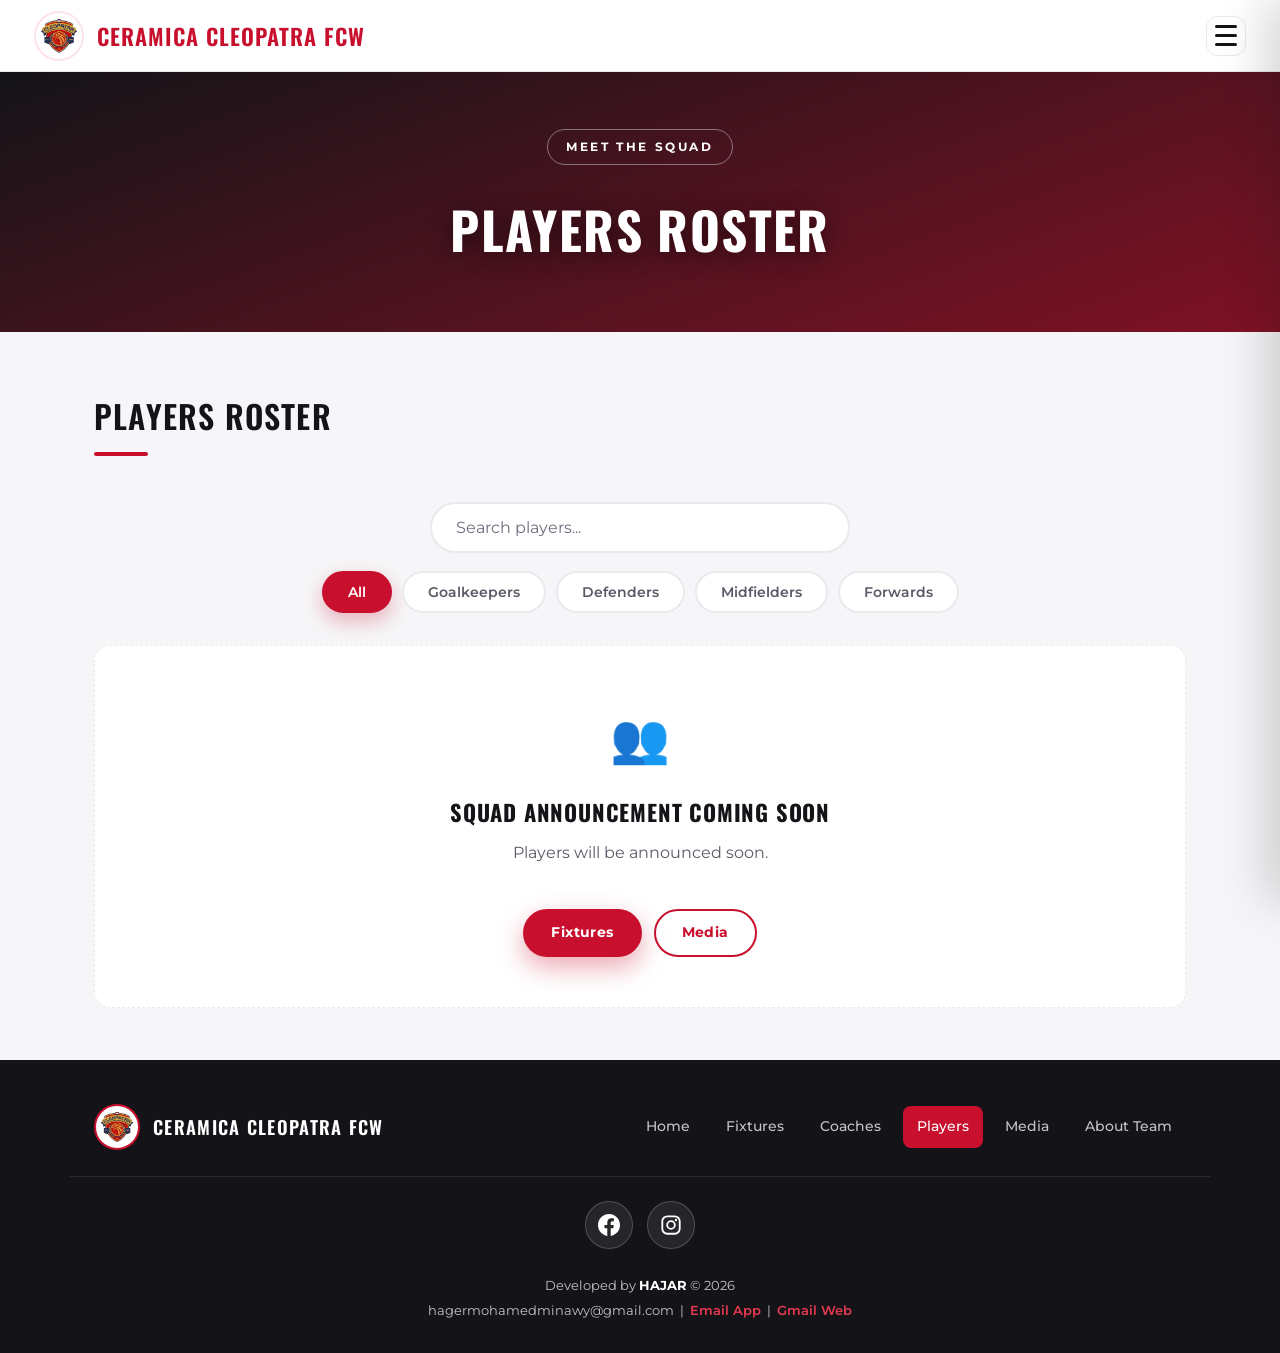
<file: players.html>
<!DOCTYPE html>
<html lang="en" dir="ltr">
<head>
  <meta charset="UTF-8">
  <meta name="viewport" content="width=device-width, initial-scale=1.0">
  <title>Ceramica Cleopatra FCW - Players</title>
  <meta name="description" content="Browse the players roster of Ceramica Cleopatra Women's Football Team.">
  <meta property="og:type" content="website">
  <meta property="og:site_name" content="Ceramica Cleopatra FCW">
  <meta property="og:title" content="Ceramica Cleopatra FCW - Players">
  <meta property="og:description" content="Browse the players roster of Ceramica Cleopatra Women's Football Team.">
  <meta property="og:image" content="logo.png">
  <meta name="twitter:card" content="summary_large_image">
  <link rel="preconnect" href="https://fonts.googleapis.com">
  <link rel="preconnect" href="https://fonts.gstatic.com" crossorigin>
  <link href="https://fonts.googleapis.com/css2?family=Montserrat:wght@400;500;600;700;800&family=Oswald:wght@500;600;700&family=Cairo:wght@400;500;600;700;800&display=swap" rel="stylesheet">
  <link rel="icon" type="image/png" href="logo.png">
  <!-- Analytics: 1) publish the site, 2) add it at dash.cloudflare.com → Web Analytics (free),
       3) paste your token below and uncomment the script. -->
  <!-- <script defer src="https://static.cloudflareinsights.com/beacon.min.js" data-cf-beacon='{"token": "PASTE_TOKEN_HERE"}'></script> -->
  <link rel="stylesheet" href="style.css?v=19">
</head>
<body>

  <header class="site-header">
    <a href="index.html" class="brand-logo">
      <img src="logo.png" alt="Ceramica Cleopatra FC Logo" onerror="this.onerror=null;this.src='https://via.placeholder.com/50?text=FC'">
      <span class="brand-title" data-i18n="logoTitle">Ceramica Cleopatra FCW</span>
    </a>
    <button class="menu-toggle" id="menuToggle" aria-label="Open Navigation">
      <span class="bar"></span><span class="bar"></span><span class="bar"></span>
    </button>
  </header>

  <nav class="nav-drawer" id="navDrawer">
    <button class="close-btn" id="closeBtn" aria-label="Close Navigation">&times;</button>
    <div class="drawer-brand">Ceramica Cleopatra <span>FCW</span></div>
    <ul class="drawer-menu">
      <li><a href="index.html" data-i18n="home">Home</a></li>
      <li><a href="fixtures.html" data-i18n="fixtures">Fixtures</a></li>
      <li><a href="coaches.html" data-i18n="coaches">Coaches</a></li>
      <li><a href="players.html" data-i18n="players">Players</a></li>
      <li><a href="media.html" data-i18n="media">Media</a></li>
      <li><a href="about.html" data-i18n="aboutTeam">About Team</a></li>
    </ul>
    <div class="drawer-lang-wrapper">
      <label class="lang-label" for="langSelect">Language</label>
      <div class="lang-box">
        <select id="langSelect" class="lang-select" aria-label="Language Selector">
          <option value="en">English</option>
          <option value="ar">العربية</option>
        </select>
      </div>
      <div class="drawer-contact">
        <p>Developed by <strong>HAJAR</strong></p>
        <a href="mailto:hagermohamedminawy@gmail.com?subject=Message%20from%20Ceramica%20Cleopatra%20Website">hagermohamedminawy@gmail.com</a>
      </div>
    </div>
  </nav>

  <div class="overlay" id="overlay"></div>

  <section class="page-banner">
    <div class="page-banner-overlay"></div>
    <div class="page-banner-content fade-in-up">
      <span class="hero-eyebrow">Meet The Squad</span>
      <h1 data-i18n="playersHeader">Players Roster</h1>
    </div>
  </section>

  <main class="page-main">
    <section id="players" class="roster-section fade-in-up">
      <h2 class="section-title" data-i18n="playersHeader">Players Roster</h2>

      <div class="gallery-controls">
        <div class="search-box">
          <input type="text" id="searchInput" placeholder="Search players..." data-i18n-placeholder="searchPlaceholder" aria-label="Search players">
        </div>
        <div class="filter-buttons">
          <button class="filter-btn active" data-filter="all" data-i18n="filterAll">All</button>
          <button class="filter-btn" data-filter="gk" data-i18n="filterGK">Goalkeepers</button>
          <button class="filter-btn" data-filter="def" data-i18n="filterDEF">Defenders</button>
          <button class="filter-btn" data-filter="mid" data-i18n="filterMID">Midfielders</button>
          <button class="filter-btn" data-filter="fwd" data-i18n="filterFWD">Forwards</button>
        </div>
      </div>

      <div id="no-players-msg" class="players-empty" style="display: none;">
        <div class="players-empty-icon">👥</div>
        <h3 data-i18n="noPlayersTitle">Squad Announcement Coming Soon</h3>
        <p data-i18n="noPlayers">Players will be announced soon.</p>
        <div class="players-empty-actions">
          <a href="fixtures.html" class="btn btn-red btn-sm" data-i18n="fixtures">Fixtures</a>
          <a href="media.html" class="btn btn-sm btn-outline-red" data-i18n="media">Media</a>
        </div>
      </div>

      <div id="players-grid" class="card-grid"></div>
    </section>
  </main>

  <footer class="site-footer">
    <div class="footer-top">
      <div class="footer-brand">
        <img src="logo.png" alt="Logo" onerror="this.onerror=null;this.src='https://via.placeholder.com/40?text=FC'">
        <h3 data-i18n="logoTitle">Ceramica Cleopatra FCW</h3>
      </div>
      <ul class="footer-links">
        <li><a href="index.html" data-i18n="home">Home</a></li>
        <li><a href="fixtures.html" data-i18n="fixtures">Fixtures</a></li>
        <li><a href="coaches.html" data-i18n="coaches">Coaches</a></li>
        <li><a href="players.html" data-i18n="players">Players</a></li>
        <li><a href="media.html" data-i18n="media">Media</a></li>
        <li><a href="about.html" data-i18n="aboutTeam">About Team</a></li>
      </ul>
    </div>
    <div class="footer-social">
      <a href="https://www.facebook.com/share/19YgMGzkey/" target="_blank" rel="noopener" aria-label="Facebook" class="social-btn fb">
        <svg viewBox="0 0 24 24" fill="currentColor" aria-hidden="true"><path d="M24 12.073c0-6.627-5.373-12-12-12s-12 5.373-12 12c0 5.99 4.388 10.954 10.125 11.854v-8.385H7.078v-3.47h3.047V9.43c0-3.007 1.792-4.669 4.533-4.669 1.312 0 2.686.235 2.686.235v2.953H15.83c-1.491 0-1.956.925-1.956 1.874v2.25h3.328l-.532 3.47h-2.796v8.385C19.612 23.027 24 18.062 24 12.073z"/></svg>
      </a>
      <a href="https://instagram.com/cleopatrafcw" target="_blank" rel="noopener" aria-label="Instagram" class="social-btn ig">
        <svg viewBox="0 0 24 24" fill="none" stroke="currentColor" stroke-width="2" aria-hidden="true"><rect x="2.5" y="2.5" width="19" height="19" rx="5.5"/><circle cx="12" cy="12" r="4.2"/><circle cx="17.4" cy="6.6" r="1.3" fill="currentColor" stroke="none"/></svg>
      </a>
    </div>
    <div class="footer-bottom">
      <p>Developed by <strong>HAJAR</strong> &copy; <span id="year"></span></p>
      <p>
        hagermohamedminawy@gmail.com &nbsp;|&nbsp;
        <a href="mailto:hagermohamedminawy@gmail.com?subject=Message%20from%20Ceramica%20Cleopatra%20Website">Email App</a>
        &nbsp;|&nbsp;
        <a href="https://mail.google.com/mail/u/0/?fs=1&tf=cm&source=mailto&to=hagermohamedminawy@gmail.com&su=Message%20from%20Ceramica%20Cleopatra%20Website" target="_blank" rel="noopener">Gmail Web</a>
      </p>
    </div>
  </footer>

  <button id="toTop" aria-label="Back to top" title="Back to top">&uarr;</button>

  <script src="script.js?v=14"></script>
</body>
</html>
</file>
<file: style.css>
/* ============================================================
   Ceramica Cleopatra FCW
   Theme matched to logo: Red + White + Black
   ============================================================ */

/* --- Design Tokens --- */
:root {
  --red: #C8102E;
  --red-dark: #8C0A1F;
  --red-deep: #5E0514;
  --red-soft: #E63950;
  --gold: #E3A82B;
  --gold-soft: #F5C95C;
  --red-tint: #FDF0F2;
  --red-tint-2: #FBE3E7;

  --black: #141418;
  --ink: #1F1F26;
  --ink-soft: #5A5A66;
  --ink-mute: #6C6C7C;

  --white: #FFFFFF;
  --bg: #F6F6F8;
  --line: #E9E9EE;

  --grad-red: linear-gradient(135deg, var(--red-dark), var(--red));
  --grad-red-deep: linear-gradient(135deg, var(--red-deep), var(--red-dark));

  --font-display: 'Oswald', 'Montserrat', sans-serif;
  --font-body: 'Montserrat', sans-serif;

  --header-h: 72px;
  --radius: 16px;
  --radius-sm: 10px;
  --shadow-sm: 0 2px 10px rgba(20, 20, 24, 0.05);
  --shadow: 0 10px 30px rgba(20, 20, 24, 0.07);
  --shadow-lg: 0 22px 50px rgba(20, 20, 24, 0.13);
  --ease: cubic-bezier(0.22, 1, 0.36, 1);
}

/* --- Reset --- */
* {
  box-sizing: border-box;
  margin: 0;
  padding: 0;
}

html {
  scroll-behavior: smooth;
  -webkit-text-size-adjust: 100%;
}

body {
  font-family: var(--font-body);
  background: var(--bg);
  color: var(--ink);
  font-size: 16px;
  line-height: 1.75;
  overflow-x: hidden;
  min-height: 100vh;
  display: flex;
  flex-direction: column;
  -webkit-font-smoothing: antialiased;
}

img {
  max-width: 100%;
  display: block;
}

a {
  text-decoration: none;
  color: inherit;
}

ul {
  list-style: none;
}

button,
input,
select {
  font-family: inherit;
}

/* --- Accessibility: focus ring --- */
:focus-visible {
  outline: 3px solid var(--red);
  outline-offset: 3px;
  border-radius: 4px;
}

/* ============================================================
   Announcement Bar
   ============================================================ */
.announcement-bar {
  background: var(--black);
  color: #fff;
  text-align: center;
  font-size: 0.82rem;
  font-weight: 500;
  letter-spacing: 0.4px;
  padding: 9px 16px;
  border-bottom: 2px solid var(--red);
}

/* ============================================================
   Header
   ============================================================ */
.site-header {
  background: var(--white);
  border-bottom: 1px solid var(--line);
  height: var(--header-h);
  display: flex;
  align-items: center;
  justify-content: space-between;
  padding: 0 clamp(16px, 4vw, 34px);
  position: sticky;
  top: 0;
  z-index: 100;
  box-shadow: var(--shadow-sm);
  transform: translateZ(0); /* own layer: sticky bar paints once */
  transition: height 0.35s var(--ease), box-shadow 0.35s;
}

/* compact state on scroll: title fades out, logo centers */
.site-header.scrolled {
  height: 58px;
  box-shadow: var(--shadow);
  justify-content: flex-end; /* lone hamburger keeps its edge */
}

.site-header.scrolled .brand-logo {
  position: absolute;
  left: 50%;
  top: 50%;
  transform: translate(-50%, -50%);
}

.site-header.scrolled .brand-logo img {
  height: 42px;
  width: 42px;
}

.site-header.scrolled .brand-title {
  opacity: 0;
  max-width: 0;
  visibility: hidden;
  transition: opacity 0.25s, max-width 0.35s var(--ease), visibility 0s 0.35s;
}

.brand-logo {
  position: relative;
  display: flex;
  align-items: center;
  gap: 13px;
  min-width: 0;
}

.brand-logo img {
  height: 50px;
  width: 50px;
  object-fit: contain;
  border-radius: 50%;
  background: var(--white);
  padding: 3px;
  border: 2px solid var(--red-tint-2);
  cursor: pointer;
  transition: background 0.35s var(--ease), border-color 0.35s var(--ease),
              transform 0.35s var(--ease), box-shadow 0.35s var(--ease),
              width 0.35s var(--ease), height 0.35s var(--ease);
}

/* LOGO HOVER: red instead of white */
.brand-logo img:hover {
  background: var(--red);
  border-color: var(--red);
  transform: scale(1.07) rotate(-6deg);
  box-shadow: 0 8px 22px rgba(200, 16, 46, 0.35);
}

.brand-title {
  position: absolute;
  inset-inline-start: calc(100% + 13px);
  top: 50%;
  transform: translateY(-50%);
  max-width: min(320px, 52vw);
  font-family: var(--font-display);
  font-size: clamp(1rem, 2.4vw, 1.4rem);
  font-weight: 600;
  letter-spacing: 1px;
  text-transform: uppercase;
  color: var(--black);
  line-height: 1.15;
  white-space: nowrap;
  overflow: hidden;
  text-overflow: ellipsis;
  transition: opacity 0.3s, max-width 0.35s var(--ease);
}

.brand-title::first-line {
  color: var(--red);
}

/* --- Hamburger --- */
.menu-toggle {
  width: 40px;
  height: 40px;
  display: flex;
  flex-direction: column;
  justify-content: center;
  gap: 6px;
  align-items: center;
  background: transparent;
  border: 1px solid var(--line);
  border-radius: 12px;
  cursor: pointer;
  transition: background 0.3s, border-color 0.3s, transform 0.3s var(--ease);
}

.menu-toggle:hover {
  background: var(--red);
  border-color: var(--red);
  transform: translateY(-2px);
}

.menu-toggle .bar {
  width: 22px;
  height: 3px;
  background: var(--black);
  border-radius: 3px;
  transition: background 0.3s, transform 0.3s var(--ease), width 0.3s;
}

.menu-toggle:hover .bar {
  background: var(--white);
  width: 15px;
}

.menu-toggle:hover .bar:nth-child(2) {
  width: 22px;
}

/* ============================================================
   Drawer Navigation
   ============================================================ */
.nav-drawer {
  position: fixed;
  top: 0;
  right: 0;
  width: min(300px, 86vw);
  height: 100%;
  background: var(--white);
  z-index: 200;
  display: flex;
  flex-direction: column;
  transform: translateX(100%);
  transition: transform 0.42s var(--ease);
  box-shadow: -14px 0 44px rgba(20, 20, 24, 0.18);
  overflow-y: auto;
}

.nav-drawer.open {
  transform: translateX(0);
}

.close-btn {
  align-self: flex-end;
  background: transparent;
  border: none;
  font-size: 2.4rem;
  line-height: 1;
  width: 56px;
  height: 56px;
  cursor: pointer;
  color: var(--ink-soft);
  transition: color 0.25s, background 0.25s, border-radius 0.25s;
}

.close-btn:hover {
  color: var(--white);
  background: var(--red);
  border-radius: 12px 0 0 12px;
}

.drawer-brand {
  font-family: var(--font-display);
  font-size: 1.6rem;
  text-transform: uppercase;
  padding: 0 30px 15px;
  color: var(--black);
  border-bottom: 1px solid #eee;
  margin-bottom: 10px;
  font-weight: 700;
}

.drawer-brand span {
  color: var(--red);
}

.drawer-menu {
  flex-grow: 1;
  padding: 10px 0;
}

.drawer-menu li a {
  display: flex;
  align-items: center;
  gap: 14px;
  padding: 15px 30px;
  color: var(--ink);
  font-size: 1.1rem;
  font-weight: 600;
  border-inline-start: 4px solid transparent;
  transition: background 0.25s, color 0.25s, border-color 0.25s, padding-inline-start 0.25s;
}

.drawer-menu li a::before {
  content: '';
  width: 8px;
  height: 8px;
  border-radius: 50%;
  background: var(--red);
  flex-shrink: 0;
  opacity: 0;
  transform: scale(0.4);
  transition: opacity 0.25s, transform 0.25s var(--ease);
}

/* NAV HOVER: red tint instead of white */
.drawer-menu li a:hover {
  background: var(--red-tint);
  color: var(--red-dark);
  border-inline-start-color: var(--red);
  padding-inline-start: 36px;
}

.drawer-menu li a:hover::before {
  opacity: 1;
  transform: scale(1);
}

/* current page */
.drawer-menu li a.active {
  background: var(--red-tint);
  color: var(--red-dark);
  border-inline-start-color: var(--red);
}

.drawer-menu li a.active::before {
  opacity: 1;
  transform: scale(1);
}

.drawer-lang-wrapper {
  padding: 20px 30px;
  background: var(--black);
  color: #fff;
  margin-top: auto;
}

.lang-label {
  display: block;
  font-size: 0.8rem;
  text-transform: uppercase;
  letter-spacing: 1px;
  opacity: 0.7;
  margin-bottom: 8px;
}

.lang-select {
  width: 100%;
  padding: 10px;
  border-radius: 5px;
  border: none;
  font-family: inherit;
  font-weight: 600;
  margin-bottom: 14px;
  cursor: pointer;
}

.drawer-contact {
  font-size: 0.85rem;
}

.drawer-contact p {
  margin-bottom: 4px;
}

.drawer-contact a {
  color: var(--red-soft);
  text-decoration: none;
  font-weight: 500;
  word-break: break-all;
  transition: color 0.25s;
}

.drawer-contact a:hover {
  color: #fff;
  text-decoration: underline;
}

/* --- Overlay --- */
.overlay {
  position: fixed;
  inset: 0;
  background: rgba(20, 20, 24, 0.55);
  backdrop-filter: blur(3px);
  z-index: 150;
  opacity: 0;
  visibility: hidden;
  transition: opacity 0.35s, visibility 0.35s;
}

.overlay.visible {
  opacity: 1;
  visibility: visible;
}

/* ============================================================
   Hero
   ============================================================ */
.hero-banner {
  position: relative;
  min-height: 560px;
  height: 88vh;
  display: flex;
  align-items: center;
  justify-content: center;
  text-align: center;
  padding: 40px 20px;
  background: var(--black);
  background-size: cover;
  background-position: center;
  isolation: isolate;
  overflow: hidden;
}

/* giant ghost watermark behind the hero content */
.hero-banner::after {
  content: 'FCW';
  position: absolute;
  left: 50%;
  bottom: -3vw;
  transform: translateX(-50%);
  z-index: 2;
  font-family: var(--font-display);
  font-weight: 700;
  font-size: clamp(9rem, 28vw, 24rem);
  line-height: 1;
  letter-spacing: 0.02em;
  color: transparent;
  -webkit-text-stroke: 1px rgba(255, 255, 255, 0.09);
  pointer-events: none;
  user-select: none;
}

.hero-overlay {
  position: absolute;
  inset: 0;
  z-index: 1;
  background:
    radial-gradient(ellipse at 50% 40%, rgba(200, 16, 46, 0.5) 0%, transparent 62%),
    linear-gradient(165deg, rgba(20, 20, 24, 0.82) 0%, rgba(94, 5, 20, 0.72) 55%, rgba(20, 20, 24, 0.9) 100%);
}

.hero-content {
  position: relative;
  z-index: 2;
  color: #fff;
  max-width: 800px;
}

/* --- Hero Logo Medallion --- */
.hero-logo-ring {
  width: 128px;
  height: 128px;
  margin: 0 auto 26px;
  padding: 5px;
  border-radius: 50%;
  background: var(--red);
  box-shadow: 0 0 0 3px rgba(255, 255, 255, 0.9), 0 12px 32px rgba(0, 0, 0, 0.45);
  transition: transform 0.5s var(--ease), box-shadow 0.5s var(--ease);
  cursor: pointer;
}

.hero-logo-ring:hover {
  transform: scale(1.08);
  box-shadow: 0 0 0 4px rgba(255, 255, 255, 0.9), 0 0 44px rgba(200, 16, 46, 0.55);
}

.hero-logo-ring img {
  width: 100%;
  height: 100%;
  border-radius: 50%;
  object-fit: contain;
  background: var(--white);
  padding: 8px;
  transition: background 0.4s var(--ease);
}

/* LOGO HOVER: red instead of white */
.hero-logo-ring:hover img {
  background: var(--red);
}

.hero-eyebrow {
  display: inline-block;
  background: var(--white);
  color: var(--red);
  font-weight: 700;
  font-size: 0.72rem;
  text-transform: uppercase;
  letter-spacing: 2.6px;
  padding: 7px 18px;
  border-radius: 999px;
  margin-bottom: 20px;
  transition: background 0.35s, color 0.35s;
}

.hero-content:hover .hero-eyebrow {
  background: var(--red);
  color: var(--white);
}

.hero-content h1 {
  font-family: var(--font-display);
  font-size: clamp(2.2rem, 6.5vw, 4.6rem);
  font-weight: 700;
  text-transform: uppercase;
  line-height: 1.06;
  letter-spacing: 1px;
  margin-bottom: 14px;
  text-shadow: 0 4px 26px rgba(0, 0, 0, 0.55);
}

.hero-content h1 span {
  display: inline-block;
  background: var(--red);
  color: #fff;
  padding: 0 16px;
  border-radius: 8px;
  box-shadow: 0 8px 26px rgba(200, 16, 46, 0.45);
  transition: background 0.35s, color 0.35s, box-shadow 0.35s;
}

.hero-content:hover h1 span {
  background: var(--white);
  color: var(--red);
}

.hero-content:hover h1 span {
  background: var(--white);
  color: var(--red);
}

.hero-content > p {
  font-size: clamp(0.98rem, 1.9vw, 1.22rem);
  font-weight: 400;
  color: rgba(255, 255, 255, 0.9);
  max-width: 560px;
  margin: 0 auto 32px;
}

.hero-actions {
  display: flex;
  gap: 14px;
  justify-content: center;
  flex-wrap: wrap;
}

/* --- Buttons --- */
.btn {
  display: inline-flex;
  align-items: center;
  justify-content: center;
  gap: 9px;
  padding: 14px 32px;
  border-radius: 999px;
  font-weight: 700;
  font-size: 0.9rem;
  letter-spacing: 0.4px;
  border: 2px solid transparent;
  cursor: pointer;
  transition: transform 0.28s var(--ease), background 0.28s, color 0.28s,
              border-color 0.28s, box-shadow 0.28s;
}

.btn-red {
  background: var(--red);
  color: var(--white);
  box-shadow: 0 10px 26px rgba(200, 16, 46, 0.36);
}

.btn-red:hover {
  background: var(--red-dark);
  transform: translateY(-3px);
  box-shadow: 0 14px 34px rgba(200, 16, 46, 0.5);
}

.btn-outline {
  background: transparent;
  color: #fff;
  border-color: rgba(255, 255, 255, 0.55);
}

.btn-outline:hover {
  background: var(--red);
  border-color: var(--red);
  color: var(--white);
  transform: translateY(-3px);
}

/* --- Premium hero buttons --- */
.hero-actions .btn {
  position: relative;
  overflow: hidden;
  isolation: isolate;
  padding: 16px 38px;
  font-size: 0.95rem;
  letter-spacing: 0.6px;
}

.hero-actions .btn:active {
  transform: translateY(-1px) scale(0.99);
}

.hero-actions .btn-red {
  background: var(--red);
  box-shadow: 0 10px 24px rgba(0, 0, 0, 0.35);
}

.hero-actions .btn-red:hover {
  background: var(--red-dark);
  box-shadow: 0 12px 26px rgba(0, 0, 0, 0.4);
}

/* frosted-glass ghost button with play wedge */
.hero-actions .btn-outline {
  background: transparent;
  border: 1.5px solid rgba(255, 255, 255, 0.6);
  box-shadow: none;
}

.hero-actions .btn-outline::before {
  content: '';
  width: 0;
  height: 0;
  flex-shrink: 0;
  border-top: 7px solid transparent;
  border-bottom: 7px solid transparent;
  border-left: 11px solid currentColor;
}

.hero-actions .btn-outline:hover {
  box-shadow: 0 14px 32px rgba(200, 16, 46, 0.5);
}

/* subtle diagonal texture on the photo-less hero */
.hero-pattern {
  position: absolute;
  inset: 0;
  z-index: 1;
  opacity: 0.04;
  background-image: repeating-linear-gradient(
    45deg,
    #fff 0, #fff 1px,
    transparent 1px, transparent 22px
  );
  pointer-events: none;
}

/* giant faint club crest watermark */
.hero-banner::before {
  content: '';
  position: absolute;
  right: -5vw;
  top: 50%;
  transform: translateY(-50%);
  width: clamp(300px, 40vw, 540px);
  aspect-ratio: 1;
  z-index: 1;
  background: url('logo.png') center/contain no-repeat;
  opacity: 0.14;
  pointer-events: none;
}

/* drawer language wrapper + players section spacing */
.lang-box {
  margin-bottom: 4px;
}

.roster-section {
  margin-top: 4px;
}

/* --- Scroll hint --- */
.hero-scroll-hint {
  position: absolute;
  bottom: 28px;
  left: 50%;
  transform: translateX(-50%);
  z-index: 3;
  width: 24px;
  height: 40px;
  border: 2px solid rgba(255, 255, 255, 0.45);
  border-radius: 14px;
}

.hero-scroll-hint::after {
  content: '';
  position: absolute;
  top: 8px;
  left: 50%;
  width: 4px;
  height: 8px;
  border-radius: 3px;
  background: var(--gold);
  transform: translateX(-50%);
  animation: scrollDot 1.7s ease-in-out infinite;
}

@keyframes scrollDot {
  0%, 100% { opacity: 1; transform: translate(-50%, 0); }
  50% { opacity: 0.2; transform: translate(-50%, 13px); }
}

/* ============================================================
   Stats Strip
   ============================================================ */
.stats-strip {
  background: var(--white);
  border-bottom: 1px solid var(--line);
  display: grid;
  grid-template-columns: repeat(4, 1fr);
  padding: 34px 20px;
}

.stat {
  text-align: center;
  padding: 6px 10px;
  position: relative;
}

.stat + .stat::before {
  content: '';
  position: absolute;
  left: 0;
  top: 50%;
  transform: translateY(-50%);
  width: 1px;
  height: 40px;
  background: var(--line);
}

.stat-number {
  display: block;
  font-family: var(--font-display);
  font-size: clamp(1.9rem, 4vw, 2.6rem);
  font-weight: 700;
  color: var(--red);
  line-height: 1;
  margin-bottom: 6px;
  transition: transform 0.3s var(--ease);
}

.stat:hover .stat-number {
  transform: scale(1.12);
}

.stat-label {
  font-size: 0.74rem;
  text-transform: uppercase;
  letter-spacing: 1.3px;
  color: var(--ink-mute);
  font-weight: 600;
}

/* ============================================================
   Layout
   ============================================================ */
.home-main,
.page-main {
  flex: 1;
  width: 100%;
  max-width: 1140px;
  margin: 0 auto;
  padding: clamp(26px, 5vw, 52px) clamp(16px, 4vw, 24px);
}

/* --- Content Cards --- */
.content-box {
  background: var(--white);
  border: 1px solid var(--line);
  border-radius: var(--radius);
  padding: clamp(26px, 4vw, 42px);
  margin-bottom: 26px;
  box-shadow: var(--shadow-sm);
  transition: transform 0.35s var(--ease), box-shadow 0.35s, border-color 0.35s;
}

.content-box:hover {
  transform: translateY(-4px);
  box-shadow: var(--shadow);
  border-color: var(--red-tint-2);
}

.content-icon {
  width: 54px;
  height: 54px;
  border-radius: 14px;
  background: var(--red-tint);
  display: grid;
  place-items: center;
  font-size: 1.45rem;
  margin-bottom: 18px;
  transition: background 0.35s, transform 0.35s var(--ease);
}

.content-box:hover .content-icon {
  background: var(--red);
  transform: scale(1.08) rotate(-6deg);
}

/* --- Section Titles --- */
.section-title {
  font-family: var(--font-display);
  font-size: clamp(1.5rem, 3.4vw, 2rem);
  font-weight: 600;
  text-transform: uppercase;
  letter-spacing: 1.2px;
  color: var(--black);
  margin-bottom: 22px;
  padding-bottom: 12px;
  position: relative;
  display: inline-block;
}

.section-title::after {
  content: '';
  position: absolute;
  left: 0;
  bottom: 0;
  width: 54px;
  height: 4px;
  border-radius: 3px;
  background: var(--red);
  transition: width 0.4s var(--ease);
}

.section-title:hover::after {
  width: 100%;
}

.lead-text {
  font-size: 1.05rem;
  line-height: 1.85;
  color: var(--ink-soft);
}

/* --- News --- */
.news-item {
  position: relative;
  background: var(--red-tint);
  border-inline-start: 4px solid var(--red);
  border-start-start-radius: 0;
  border-end-start-radius: 0;
  border-start-end-radius: var(--radius-sm);
  border-end-end-radius: var(--radius-sm);
  padding: 26px 24px;
  transition: background 0.35s, transform 0.35s var(--ease);
}

.news-item:hover {
  background: var(--red-tint-2);
  transform: translateX(5px);
}

.news-badge {
  position: absolute;
  top: -11px;
  left: 22px;
  background: var(--red);
  color: #fff;
  font-size: 0.66rem;
  font-weight: 700;
  letter-spacing: 1.4px;
  padding: 4px 12px;
  border-radius: 999px;
}

.news-title {
  font-size: 1.15rem;
  font-weight: 700;
  color: var(--black);
  margin-bottom: 8px;
}

/* --- Pillars --- */
.pillars-grid {
  display: grid;
  grid-template-columns: repeat(3, 1fr);
  gap: 20px;
}

.pillar-card {
  background: var(--bg);
  border: 1px solid var(--line);
  border-top: 3px solid var(--red);
  border-radius: var(--radius-sm);
  padding: 26px 22px;
  transition: transform 0.35s var(--ease), box-shadow 0.35s, background 0.35s, border-color 0.35s;
}

.pillar-card:hover {
  transform: translateY(-6px);
  background: var(--white);
  border-color: var(--red);
  border-top-color: var(--red);
  box-shadow: var(--shadow);
}

.pillar-num {
  font-family: var(--font-display);
  font-size: 2.1rem;
  font-weight: 700;
  color: var(--red-tint-2);
  line-height: 1;
  margin-bottom: 6px;
  transition: color 0.35s;
}

.pillar-card:hover .pillar-num {
  color: var(--red);
}

.pillar-card h3 {
  font-size: 0.98rem;
  font-weight: 700;
  text-transform: uppercase;
  letter-spacing: 0.8px;
  color: var(--black);
  margin-bottom: 8px;
}

.pillar-card p {
  font-size: 0.92rem;
  color: var(--ink-soft);
  margin: 0;
}

/* ============================================================
   Page Banner (sub-pages)
   ============================================================ */
.page-banner {
  position: relative;
  min-height: 260px;
  display: flex;
  align-items: center;
  justify-content: center;
  text-align: center;
  padding: 40px 20px;
  background: var(--black);
  background-size: cover;
  background-position: center;
}

.page-banner-overlay {
  position: absolute;
  inset: 0;
  background: linear-gradient(160deg, rgba(20, 20, 24, 0.86), rgba(200, 16, 46, 0.6));
}

.page-banner-content {
  position: relative;
  z-index: 2;
  color: #fff;
}

.page-banner-content .hero-eyebrow {
  background: transparent;
  color: #fff;
  border: 1px solid rgba(255, 255, 255, 0.4);
}

.page-banner-content .hero-eyebrow:hover {
  background: var(--red);
  border-color: var(--red);
  color: #fff;
}

.page-banner-content h1 {
  font-family: var(--font-display);
  font-size: clamp(1.9rem, 5vw, 3.2rem);
  font-weight: 700;
  text-transform: uppercase;
  letter-spacing: 1.4px;
  text-shadow: 0 4px 22px rgba(0, 0, 0, 0.5);
}

/* ============================================================
   COACHES — Tinted page, white cards
   ============================================================ */
.staff-section {
  background: var(--red-tint);
  border-radius: var(--radius);
  padding: clamp(26px, 4vw, 48px);
  border: 1px solid var(--red-tint-2);
}

.staff-intro {
  text-align: center;
  margin-bottom: 40px;
}

.staff-intro .section-title {
  display: inline-block;
}

.staff-lead {
  max-width: 600px;
  margin: 16px auto 0;
  color: var(--ink-soft);
  font-size: 1rem;
}

.staff-list {
  display: grid;
  gap: 22px;
}

/* Profile cards: photo top, name block below, red accents on hover */
.staff-grid {
  display: grid;
  grid-template-columns: repeat(3, 1fr);
  gap: 22px;
}

.staff-card {
  background: var(--white);
  border: 1px solid var(--line);
  border-radius: var(--radius);
  overflow: hidden;
  box-shadow: var(--shadow-sm);
  transition: transform 0.38s var(--ease), box-shadow 0.38s, border-color 0.38s;
}

.staff-card:hover {
  transform: translateY(-8px);
  border-color: var(--red);
  box-shadow: var(--shadow-lg);
}

.staff-card-photo {
  height: 300px;
  overflow: hidden;
  background: var(--red-tint);
  border-bottom: 3px solid transparent;
  transition: border-color 0.38s;
}

.staff-card:hover .staff-card-photo {
  border-bottom-color: var(--red);
}

.staff-card-photo img {
  width: 100%;
  height: 100%;
  object-fit: cover;
  object-position: top;
  transition: transform 0.6s var(--ease);
}

.staff-card:hover .staff-card-photo img {
  transform: scale(1.05);
}

.staff-card-body {
  padding: 20px 18px 24px;
  text-align: left;
}

.staff-card-first {
  display: block;
  font-size: 0.9rem;
  font-weight: 600;
  color: var(--red);
}

.staff-card-body h3 {
  font-family: var(--font-display);
  font-size: 1.5rem;
  font-weight: 700;
  letter-spacing: 0.5px;
  text-transform: uppercase;
  color: var(--black);
  margin: 2px 0 6px;
  transition: color 0.35s;
}

.staff-card:hover .staff-card-body h3 {
  color: var(--red);
}

.staff-card-body p {
  margin: 0;
  font-size: 0.92rem;
  color: var(--ink-soft);
}

html[dir="rtl"] .staff-card-body {
  text-align: right;
}

/* category tabs */
.staff-tabs {
  display: flex;
  gap: clamp(18px, 4vw, 42px);
  border-bottom: 1px solid var(--line);
  margin-bottom: 28px;
  overflow-x: auto;
}

.staff-tab {
  background: none;
  border: none;
  padding: 12px 2px;
  font-size: 0.98rem;
  font-weight: 700;
  color: var(--ink-soft);
  cursor: pointer;
  white-space: nowrap;
  position: relative;
  transition: color 0.3s;
}

.staff-tab:hover {
  color: var(--red-dark);
}

.staff-tab.active {
  color: var(--red);
}

.staff-tab.active::after {
  content: '';
  position: absolute;
  left: 0;
  right: 0;
  bottom: -1px;
  height: 3px;
  border-radius: 3px;
  background: var(--red);
}

/* outlined display title (page banners) */
.outline-title {
  color: transparent !important;
  -webkit-text-stroke: 2px rgba(255, 255, 255, 0.92);
  text-shadow: none !important;
}

@supports not (-webkit-text-stroke: 1px #fff) {
  .outline-title {
    color: #fff !important;
  }
}

/* --- Players grid --- */
.card-grid {
  display: grid;
  grid-template-columns: repeat(auto-fill, minmax(240px, 1fr));
  gap: 22px;
}

.profile-card {
  background: var(--white);
  border: 1px solid var(--line);
  border-radius: var(--radius);
  overflow: hidden;
  box-shadow: var(--shadow-sm);
  transition: transform 0.38s var(--ease), box-shadow 0.38s, border-color 0.38s;
}

.profile-card:hover {
  transform: translateY(-8px);
  box-shadow: var(--shadow-lg);
  border-color: var(--red);
}

.profile-img-wrapper {
  height: 290px;
  background: var(--red-tint);
  overflow: hidden;
}

.profile-img-wrapper img {
  width: 100%;
  height: 100%;
  object-fit: cover;
  object-position: top;
  transition: transform 0.6s var(--ease);
}

.profile-card:hover .profile-img-wrapper img {
  transform: scale(1.06);
}

.profile-info {
  padding: 20px 16px;
  text-align: center;
}

.profile-info h3 {
  font-family: var(--font-display);
  font-size: 1.2rem;
  font-weight: 600;
  color: var(--black);
  margin-bottom: 4px;
}

.profile-info p {
  font-size: 0.86rem;
  font-weight: 600;
  color: var(--red);
  margin: 0;
}

/* --- Search & Filters --- */
.gallery-controls {
  margin: 24px 0 32px;
  text-align: center;
}

.search-box input {
  width: 100%;
  max-width: 420px;
  padding: 14px 24px;
  border-radius: 999px;
  border: 2px solid var(--line);
  background: var(--white);
  font-size: 0.98rem;
  color: var(--ink);
  outline: none;
  transition: border-color 0.3s, box-shadow 0.3s;
}

.search-box input::placeholder {
  color: var(--ink-mute);
}

.search-box input:focus {
  border-color: var(--red);
  box-shadow: 0 0 0 4px rgba(200, 16, 46, 0.12);
}

.filter-buttons {
  display: flex;
  flex-wrap: wrap;
  gap: 10px;
  justify-content: center;
  margin-top: 18px;
}

.filter-btn {
  padding: 10px 24px;
  border-radius: 999px;
  border: 2px solid var(--line);
  background: var(--white);
  color: var(--ink-soft);
  font-weight: 600;
  font-size: 0.9rem;
  cursor: pointer;
  transition: background 0.3s, color 0.3s, border-color 0.3s, transform 0.3s var(--ease);
}

.filter-btn:hover {
  background: var(--red-tint);
  border-color: var(--red);
  color: var(--red-dark);
  transform: translateY(-2px);
}

.filter-btn.active {
  background: var(--red);
  border-color: var(--red);
  color: var(--white);
  box-shadow: 0 8px 20px rgba(200, 16, 46, 0.3);
}

#no-players-msg {
  text-align: center;
  padding: 50px 20px;
  color: var(--ink-soft);
  background: var(--white);
  border: 1px dashed var(--line);
  border-radius: var(--radius);
}

/* ============================================================
   MEDIA — Masonry (Pinterest style)
   ============================================================ */
.media-section {
  margin-bottom: 46px;
}

.masonry-grid {
  column-count: 4;
  column-gap: 16px;
  margin-top: 24px;
}

.masonry-item {
  break-inside: avoid;
  -webkit-column-break-inside: avoid;
  page-break-inside: avoid;
  margin: 0 0 16px;
  position: relative;
  border-radius: var(--radius-sm);
  overflow: hidden;
  background: var(--red-tint);
  box-shadow: var(--shadow-sm);
  cursor: pointer;
  display: block;
  transition: transform 0.38s var(--ease), box-shadow 0.38s;
}

.masonry-item:hover {
  transform: translateY(-5px);
  box-shadow: var(--shadow-lg);
}

.masonry-item img {
  width: 100%;
  height: auto;
  display: block;
  transition: transform 0.6s var(--ease), filter 0.5s;
}

.masonry-item:hover img {
  transform: scale(1.06);
  filter: saturate(1.15);
}

/* --- Videos --- */
.video-grid {
  display: grid;
  grid-template-columns: repeat(auto-fit, minmax(340px, 1fr));
  gap: 20px;
  margin-top: 24px;
}

.video-card {
  background: var(--white);
  border: 1px solid var(--line);
  border-radius: var(--radius);
  overflow: hidden;
  box-shadow: var(--shadow-sm);
  transition: transform 0.35s var(--ease), box-shadow 0.35s, border-color 0.35s;
}

.video-card:hover {
  transform: translateY(-5px);
  box-shadow: var(--shadow-lg);
  border-color: var(--red);
}

.video-card video,
.video-card iframe {
  width: 100%;
  height: 260px;
  display: block;
  border: 0;
  background: var(--black);
}

/* --- Lightbox --- */
.photo-modal {
  position: fixed;
  inset: 0;
  z-index: 300;
  background: rgba(20, 20, 24, 0.94);
  display: grid;
  place-items: center;
  padding: 30px;
  opacity: 0;
  visibility: hidden;
  transition: opacity 0.35s, visibility 0.35s;
}

.photo-modal.open {
  opacity: 1;
  visibility: visible;
}

.modal-close {
  position: absolute;
  top: 16px;
  inset-inline-end: 16px;
  width: 52px;
  height: 52px;
  border-radius: 50%;
  background: var(--red);
  border: 2px solid rgba(255, 255, 255, 0.35);
  color: #fff;
  font-size: 1.7rem;
  font-weight: 300;
  line-height: 1;
  display: grid;
  place-items: center;
  cursor: pointer;
  box-shadow: 0 8px 22px rgba(0, 0, 0, 0.5);
  transition: background 0.3s, color 0.3s, transform 0.3s var(--ease);
}

.modal-close:hover {
  background: var(--white);
  color: var(--black);
  transform: rotate(90deg);
}

.modal-content {
  max-width: 92vw;
  max-height: 78vh;
  border-radius: var(--radius-sm);
  border: 1px solid rgba(255, 255, 255, 0.16);
  box-shadow: var(--shadow-lg);
  transform: scale(0.94);
  transition: transform 0.4s var(--ease);
}

.photo-modal.open .modal-content {
  transform: scale(1);
}

.modal-caption {
  margin-top: 14px;
  color: rgba(255, 255, 255, 0.8);
  font-size: 0.85rem;
  font-weight: 500;
  letter-spacing: 0.4px;
  text-align: center;
  max-width: 90vw;
}

body.modal-open {
  overflow: hidden;
}

/* ============================================================
   FIXTURES — Chelsea-style match cards (no tickets / watch)
   ============================================================ */
.fixtures-section {
  max-width: 960px;
  margin: 0 auto;
}

.fixtures-intro {
  text-align: center;
  margin-bottom: 36px;
}

.fixtures-intro .section-title {
  display: inline-block;
}

.fixtures-lead {
  max-width: 620px;
  margin: 16px auto 0;
  color: var(--ink-soft);
  font-size: 1rem;
}

.fixtures-list {
  display: grid;
  gap: 34px;
}

.fixture-month {
  font-family: var(--font-display);
  font-size: clamp(1.5rem, 3.5vw, 2.1rem);
  font-weight: 600;
  text-transform: uppercase;
  letter-spacing: 1.4px;
  color: var(--black);
  margin-bottom: 18px;
  padding-bottom: 10px;
  border-bottom: 3px solid var(--red);
  display: inline-block;
}

.fixture-card {
  background: var(--white);
  border: 1px solid var(--line);
  border-radius: var(--radius);
  padding: clamp(24px, 4vw, 38px) clamp(18px, 4vw, 36px);
  margin-bottom: 20px;
  box-shadow: var(--shadow-sm);
  text-align: center;
  transition: transform 0.35s var(--ease), box-shadow 0.35s, border-color 0.35s;
}

.fixture-card:last-child {
  margin-bottom: 0;
}

.fixture-card:hover {
  transform: translateY(-4px);
  border-color: var(--red);
  box-shadow: var(--shadow-lg);
}

.fixture-top {
  display: flex;
  align-items: center;
  justify-content: center;
  gap: 12px;
  flex-wrap: wrap;
  margin-bottom: 4px;
}

.fixture-date {
  font-size: 0.92rem;
  font-weight: 700;
  letter-spacing: 1.6px;
  text-transform: uppercase;
  color: var(--black);
  margin: 0;
}

.fixture-week {
  font-size: 0.68rem;
  font-weight: 700;
  letter-spacing: 1px;
  text-transform: uppercase;
  color: var(--red-dark);
  background: var(--red-tint);
  border: 1px solid var(--red-tint-2);
  padding: 3px 11px;
  border-radius: 999px;
  transition: background 0.3s, color 0.3s;
}

.fixture-card:hover .fixture-week {
  background: var(--red);
  border-color: var(--red);
  color: #fff;
}

.fixture-comp {
  font-size: 0.72rem;
  font-weight: 600;
  letter-spacing: 2.2px;
  text-transform: uppercase;
  color: var(--ink-mute);
  margin-bottom: 22px;
}

.fixture-teams {
  display: flex;
  align-items: center;
  justify-content: center;
  gap: clamp(10px, 3vw, 28px);
}

.fixture-team {
  display: flex;
  align-items: center;
  gap: 14px;
  flex: 1 1 0;
  min-width: 0;
}

.fixture-team.home {
  justify-content: flex-end;
  text-align: right;
}

.fixture-team.away {
  justify-content: flex-start;
  text-align: left;
}

.fixture-name {
  font-size: clamp(1rem, 2.4vw, 1.3rem);
  font-weight: 600;
  color: var(--black);
  line-height: 1.35;
  overflow-wrap: break-word;
}

.fixture-name.ours {
  color: var(--red);
  font-weight: 800;
}

/* club badge: white circle with red ring, like the Ceramica badge */
.club-badge {
  position: relative;
  width: clamp(56px, 8vw, 76px);
  height: clamp(56px, 8vw, 76px);
  flex-shrink: 0;
  border-radius: 50%;
  background: #fff;
  border: 2px solid var(--line);
  box-shadow: 0 4px 12px rgba(20, 20, 24, 0.08);
  display: grid;
  place-items: center;
  overflow: hidden;
  transition: border-color 0.35s, transform 0.35s var(--ease), box-shadow 0.35s;
}

.club-badge i {
  font-style: normal;
  font-family: var(--font-display);
  font-weight: 700;
  font-size: 1.25rem;
  color: var(--red);
}

.club-badge img {
  position: absolute;
  inset: 0;
  width: 100%;
  height: 100%;
  object-fit: cover;
  background: #fff;
}

.fixture-card:hover .club-badge {
  border-color: var(--line);
  transform: scale(1.06);
  box-shadow: 0 8px 20px rgba(20, 20, 24, 0.14);
}

.fixture-time {
  flex-shrink: 0;
  font-family: var(--font-display);
  font-size: clamp(1.05rem, 2.4vw, 1.35rem);
  font-weight: 600;
  letter-spacing: 1px;
  color: #fff;
  background: var(--red);
  border: 2px solid var(--red);
  border-radius: 8px;
  padding: 8px 16px;
  box-shadow: 0 6px 16px rgba(200, 16, 46, 0.28);
  transition: background 0.35s, transform 0.35s var(--ease), box-shadow 0.35s;
}

.fixture-card:hover .fixture-time {
  background: var(--red-dark);
  border-color: var(--red-dark);
  transform: scale(1.05);
  box-shadow: 0 8px 22px rgba(200, 16, 46, 0.4);
}

.fixture-venue {
  margin-top: 20px;
  font-size: 0.74rem;
  font-weight: 600;
  letter-spacing: 2px;
  text-transform: uppercase;
  color: var(--ink-mute);
}

/* played (past) fixtures render dimmed */
.fixture-card.played {
  background: var(--bg);
}

.fixture-card.played .fixture-time {
  background: #fff;
  color: var(--ink-mute);
  border-color: var(--line);
  box-shadow: none;
}

.fixture-card.played .club-badge {
  border-color: var(--line);
  box-shadow: none;
}

.fixture-played {
  font-size: 0.68rem;
  font-weight: 700;
  letter-spacing: 1px;
  text-transform: uppercase;
  color: var(--ink-mute);
  background: var(--white);
  border: 1px solid var(--line);
  padding: 3px 11px;
  border-radius: 999px;
}

/* fixtures footnote */
.fixtures-note {
  margin-top: 14px;
  font-size: 0.8rem;
  color: var(--ink-mute);
}

/* players empty state */
.players-empty {
  text-align: center;
  padding: clamp(36px, 6vw, 60px) 24px;
  background: var(--white);
  border: 1px dashed var(--red-tint-2);
  border-radius: var(--radius);
}

.players-empty-icon {
  font-size: 3rem;
  margin-bottom: 12px;
}

.players-empty h3 {
  font-family: var(--font-display);
  font-size: 1.4rem;
  color: var(--black);
  margin-bottom: 8px;
  text-transform: uppercase;
  letter-spacing: 0.8px;
}

html[dir="rtl"] .players-empty h3 {
  letter-spacing: 0;
}

.players-empty p {
  color: var(--ink-soft);
  max-width: 440px;
  margin: 0 auto;
}

.players-empty-actions {
  display: flex;
  gap: 12px;
  justify-content: center;
  flex-wrap: wrap;
  margin-top: 22px;
}

/* secondary red outline button */
.btn-outline-red {
  background: transparent;
  color: var(--red);
  border-color: var(--red);
}

.btn-outline-red:hover {
  background: var(--red);
  color: #fff;
  transform: translateY(-3px);
  box-shadow: 0 12px 26px rgba(200, 16, 46, 0.3);
}

/* ---------- Fixtures responsive ---------- */
@media (max-width: 560px) {
  .fixture-teams {
    gap: 8px;
  }

  .fixture-team {
    gap: 8px;
  }

  .fixture-name {
    font-size: 0.88rem;
  }

  .fixture-time {
    padding: 6px 10px;
    font-size: 0.95rem;
  }

  .fixture-comp {
    letter-spacing: 1.2px;
  }
}

/* ============================================================
   RTL — Cairo font + no letter-spacing on Arabic script
   ============================================================ */
html[dir="rtl"] body,
html[dir="rtl"] button,
html[dir="rtl"] input,
html[dir="rtl"] select {
  font-family: 'Cairo', 'Montserrat', sans-serif;
}

html[dir="rtl"] .brand-title,
html[dir="rtl"] .drawer-brand,
html[dir="rtl"] .hero-content h1,
html[dir="rtl"] .page-banner-content h1,
html[dir="rtl"] .section-title,
html[dir="rtl"] .fixture-month,
html[dir="rtl"] .stat-number,
html[dir="rtl"] .staff-card-body h3,
html[dir="rtl"] .profile-info h3,
html[dir="rtl"] .fixture-time,
html[dir="rtl"] .pillar-num,
html[dir="rtl"] .club-badge i,
html[dir="rtl"] .footer-brand h3 {
  font-family: 'Cairo', 'Oswald', 'Montserrat', sans-serif;
}

html[dir="rtl"] .brand-title,
html[dir="rtl"] .drawer-brand,
html[dir="rtl"] .hero-eyebrow,
html[dir="rtl"] .hero-content h1,
html[dir="rtl"] .page-banner-content h1,
html[dir="rtl"] .section-title,
html[dir="rtl"] .fixture-month,
html[dir="rtl"] .fixture-date,
html[dir="rtl"] .fixture-comp,
html[dir="rtl"] .fixture-venue,
html[dir="rtl"] .fixture-week,
html[dir="rtl"] .stat-label,
html[dir="rtl"] .staff-card-body h3,
html[dir="rtl"] .news-badge,
html[dir="rtl"] .pillar-card h3,
html[dir="rtl"] .value-item strong,
html[dir="rtl"] .footer-brand h3 {
  letter-spacing: 0;
}

/* ============================================================
   NEXT MATCH teaser (home page)
   ============================================================ */
.next-match-card {
  background: linear-gradient(180deg, var(--red-tint), var(--white) 55%);
  border: 1px solid var(--red-tint-2);
  border-top: 4px solid var(--red);
  border-radius: var(--radius);
  padding: clamp(26px, 4vw, 40px) clamp(18px, 4vw, 36px);
  margin-bottom: 26px;
  box-shadow: var(--shadow);
  text-align: center;
  transition: transform 0.35s var(--ease), box-shadow 0.35s;
}

.next-match-card:hover {
  transform: translateY(-4px);
  box-shadow: var(--shadow-lg);
}

.next-match-badge {
  display: inline-block;
  position: relative;
  background: var(--red);
  color: #fff;
  font-size: 0.7rem;
  font-weight: 700;
  letter-spacing: 2px;
  text-transform: uppercase;
  padding: 5px 16px;
  padding-inline-start: 30px;
  border-radius: 999px;
  margin-bottom: 20px;
  box-shadow: 0 6px 16px rgba(200, 16, 46, 0.3);
}

.next-match-badge::before {
  content: '';
  position: absolute;
  inset-inline-start: 12px;
  top: 50%;
  width: 8px;
  height: 8px;
  border-radius: 50%;
  background: #fff;
  transform: translateY(-50%);
  animation: livePulse 1.8s ease-in-out infinite;
}

@keyframes livePulse {
  0%, 100% { opacity: 1; box-shadow: 0 0 0 0 rgba(255, 255, 255, 0.55); }
  50% { opacity: 0.65; box-shadow: 0 0 0 6px rgba(255, 255, 255, 0); }
}

html[dir="rtl"] .next-match-badge {
  letter-spacing: 0;
}

.next-match-card .fixture-teams {
  margin-bottom: 6px;
}

.next-match-when {
  font-weight: 700;
  color: var(--black);
  font-size: 0.95rem;
  margin-top: 16px;
}

.next-match-card .fixture-venue {
  margin-top: 6px;
}

.btn-sm {
  padding: 10px 26px;
  font-size: 0.85rem;
  margin-top: 20px;
}

.next-match-empty {
  text-align: center;
  color: var(--ink-soft);
  padding: 8px 0;
  margin: 0;
}

/* last-result card (reuses fixture + next-match styles) */
.result-card { border-top-color: var(--gold); }
.result-card .fixture-time { font-size: 1.6rem; }
.result-card .next-match-badge { padding: 5px 16px; }
.result-card .next-match-badge::before { display: none; }

/* home gallery strip */
.home-gallery {
  display: grid;
  grid-template-columns: repeat(3, 1fr);
  gap: 14px;
  margin: 6px 0 22px;
}

.home-shot {
  display: block;
  height: 180px;
  border-radius: var(--radius-sm);
  overflow: hidden;
  box-shadow: var(--shadow-sm);
}

.home-shot img {
  width: 100%;
  height: 100%;
  object-fit: cover;
  transition: transform 0.5s var(--ease);
}

.home-shot:hover img { transform: scale(1.06); }
.text-center { text-align: center; }

/* ============================================================
   Back to top
   ============================================================ */
#toTop {
  position: fixed;
  bottom: 22px;
  inset-inline-end: 22px;
  width: 48px;
  height: 48px;
  border-radius: 50%;
  border: 2px solid var(--red);
  background: var(--red);
  color: #fff;
  font-size: 1.3rem;
  line-height: 1;
  cursor: pointer;
  box-shadow: 0 10px 24px rgba(200, 16, 46, 0.35);
  opacity: 0;
  visibility: hidden;
  transform: translateY(12px);
  transition: opacity 0.3s, visibility 0.3s, transform 0.3s var(--ease), background 0.3s;
  z-index: 120;
}

#toTop.show {
  opacity: 1;
  visibility: visible;
  transform: none;
}

#toTop:hover {
  background: var(--red-dark);
  border-color: var(--red-dark);
}

/* ============================================================
   About page
   ============================================================ */
.about-grid {
  display: grid;
  grid-template-columns: 1fr 1fr;
  gap: 26px;
}

.about-grid .content-box {
  margin-bottom: 0;
}

.values-strip {
  display: grid;
  grid-template-columns: repeat(4, 1fr);
  gap: 16px;
  margin-top: 26px;
}

.value-item {
  background: var(--white);
  border: 1px solid var(--line);
  border-top: 3px solid var(--red);
  border-radius: var(--radius-sm);
  padding: 26px 14px;
  text-align: center;
  box-shadow: var(--shadow-sm);
  transition: transform 0.32s var(--ease), box-shadow 0.32s, background 0.32s;
}

.value-item:hover {
  transform: translateY(-5px);
  background: var(--red);
  box-shadow: var(--shadow-lg);
}

.value-item span {
  font-size: 1.7rem;
  display: block;
  margin-bottom: 8px;
  transition: transform 0.32s var(--ease);
}

.value-item:hover span {
  transform: scale(1.18);
}

.value-item strong {
  font-size: 0.82rem;
  font-weight: 700;
  text-transform: uppercase;
  letter-spacing: 1.2px;
  color: var(--black);
  transition: color 0.32s;
}

.value-item:hover strong {
  color: #fff;
}

/* ============================================================
   Footer
   ============================================================ */
.site-footer {
  background: var(--black);
  color: rgba(255, 255, 255, 0.75);
  margin-top: auto;
}

.footer-top {
  max-width: 1140px;
  margin: 0 auto;
  padding: 44px clamp(16px, 4vw, 24px) 26px;
  display: flex;
  justify-content: space-between;
  align-items: center;
  gap: 26px;
  flex-wrap: wrap;
  border-bottom: 1px solid rgba(255, 255, 255, 0.1);
}

.footer-brand {
  display: flex;
  align-items: center;
  gap: 13px;
}

.footer-brand img {
  height: 46px;
  width: 46px;
  object-fit: contain;
  border-radius: 50%;
  background: var(--white);
  padding: 3px;
  border: 2px solid var(--red);
  transition: background 0.35s, transform 0.35s var(--ease);
}

.footer-brand img:hover {
  background: var(--red);
  transform: rotate(-8deg) scale(1.06);
}

.footer-brand h3 {
  font-family: var(--font-display);
  font-size: 1.15rem;
  font-weight: 600;
  text-transform: uppercase;
  letter-spacing: 1.3px;
  color: #fff;
}

.footer-links {
  display: flex;
  gap: 8px;
  flex-wrap: wrap;
}

.footer-links a {
  display: block;
  padding: 8px 14px;
  border-radius: 8px;
  font-size: 0.9rem;
  font-weight: 500;
  color: rgba(255, 255, 255, 0.75);
  transition: background 0.3s, color 0.3s;
}

.footer-links a:hover {
  background: var(--red);
  color: #fff;
}

.footer-links a.active {
  background: var(--red);
  color: #fff;
}

/* --- Social buttons --- */
.footer-social {
  display: flex;
  justify-content: center;
  gap: 14px;
  padding: 24px 20px 4px;
}

.social-btn {
  width: 48px;
  height: 48px;
  border-radius: 50%;
  display: grid;
  place-items: center;
  color: #fff;
  background: rgba(255, 255, 255, 0.08);
  border: 1px solid rgba(255, 255, 255, 0.2);
  transition: transform 0.32s var(--ease), background 0.32s, border-color 0.32s, box-shadow 0.32s;
}

.social-btn svg {
  width: 22px;
  height: 22px;
  display: block;
}

.social-btn:hover {
  transform: translateY(-4px);
}

.social-btn.fb:hover {
  background: #1877F2;
  border-color: #1877F2;
  box-shadow: 0 10px 24px rgba(24, 119, 242, 0.45);
}

.social-btn.ig:hover {
  background: linear-gradient(45deg, #F58529, #DD2A7B, #8134AF);
  border-color: transparent;
  box-shadow: 0 10px 24px rgba(221, 42, 123, 0.45);
}

.footer-bottom {
  max-width: 1140px;
  margin: 0 auto;
  padding: 20px clamp(16px, 4vw, 24px) 30px;
  text-align: center;
  font-size: 0.83rem;
  line-height: 1.9;
}

.footer-bottom strong {
  color: #fff;
}

.footer-bottom a {
  color: var(--red-soft);
  font-weight: 600;
  transition: color 0.25s;
}

.footer-bottom a:hover {
  color: #fff;
  text-decoration: underline;
}

/* ============================================================
   Animations
   ============================================================ */
.fade-in-up {
  opacity: 0;
  transform: translateY(34px);
  transition: opacity 0.8s var(--ease), transform 0.8s var(--ease);
}

.fade-in-up.is-visible {
  opacity: 1;
  transform: translateY(0);
}

/* staggered hero entrance on page load */
body.loaded .hero-logo-ring { animation: heroPop 0.7s var(--ease) both; }
body.loaded .hero-content .hero-eyebrow { animation: heroRise 0.7s 0.1s var(--ease) both; }
body.loaded .hero-content h1 { animation: heroRise 0.7s 0.22s var(--ease) both; }
body.loaded .hero-content > p { animation: heroRise 0.7s 0.34s var(--ease) both; }
body.loaded .hero-actions { animation: heroRise 0.7s 0.46s var(--ease) both; }

@keyframes heroPop {
  from { opacity: 0; transform: scale(0.6); }
}

@keyframes heroRise {
  from { opacity: 0; transform: translateY(26px); }
}

.home-main.lang-fading,
.page-main.lang-fading {
  opacity: 0.25;
  transition: opacity 0.3s;
}

/* ============================================================
   Responsive
   ============================================================ */
@media (max-width: 1024px) {
  .masonry-grid { column-count: 3; }
}

@media (max-width: 860px) {
  .pillars-grid,
  .about-grid { grid-template-columns: 1fr; }

  .staff-grid { grid-template-columns: repeat(2, 1fr); }
  .staff-card-photo { height: 260px; }

  .club-badge { width: 56px; height: 56px; }
  .fixture-time { padding: 7px 12px; }

  .masonry-grid { column-count: 2; }
}

@media (max-width: 640px) {
  .stats-strip {
    grid-template-columns: repeat(2, 1fr);
    gap: 22px 0;
  }

  .stat:nth-child(odd)::before { display: none; }

  .values-strip { grid-template-columns: repeat(2, 1fr); }

  .announcement-bar { font-size: 0.75rem; padding: 8px 12px; }

  .hero-banner { height: auto; min-height: 0; padding: 40px 16px 48px; }
  .page-banner { min-height: 200px; padding: 30px 16px; }
  .hero-logo-ring { width: 84px; height: 84px; margin-bottom: 18px; }
  .hero-eyebrow { font-size: 0.66rem; letter-spacing: 1.6px; margin-bottom: 14px; }
  .hero-content h1 { font-size: 1.9rem; margin-bottom: 10px; }
  .hero-content > p { font-size: 0.95rem; margin-bottom: 22px; }
  .hero-actions { flex-direction: column; align-items: stretch; gap: 10px; }
  .hero-actions .btn { padding: 13px 20px; font-size: 0.88rem; }
  .hero-scroll-hint { display: none; }
  .home-shot { height: 120px; }
  .hero-banner::before { width: 230px; right: -70px; opacity: 0.1; }
  .btn { width: 100%; }

  /* lightbox fits small screens */
  .photo-modal { padding: 14px; }
  .modal-close { width: 46px; height: 46px; font-size: 1.6rem; top: 12px; inset-inline-end: 12px; }
  .modal-content { max-width: 94vw; max-height: 80vh; }
  .modal-caption { font-size: 0.8rem; margin-top: 12px; }

  /* side-by-side columns on phones: logo over name, time between */
  .fixture-teams { flex-direction: row; align-items: center; gap: 8px; }
  .fixture-team { flex: 1 1 0; flex-direction: column; align-items: center; gap: 8px; min-width: 0; }
  .fixture-team.home, .fixture-team.away { justify-content: flex-start; text-align: center; }
  .fixture-team.home .club-badge { order: -1; }
  .fixture-time { align-self: center; flex-shrink: 0; }
  .fixture-comp { font-size: 0.68rem; letter-spacing: 1.4px; margin-bottom: 16px; }

  .staff-grid {
    grid-template-columns: 1fr;
    gap: 14px;
  }

  /* horizontal rows on phones: text left, photo right */
  .staff-card {
    display: grid;
    grid-template-columns: 1fr 140px;
    min-height: 150px;
  }

  .staff-card-body { order: 1; padding: 18px; }
  .staff-card-photo { order: 2; height: 100%; min-height: 150px; border-bottom: none; }
  .staff-card:hover .staff-card-photo { border-bottom-color: transparent; }
  .staff-card-first { font-size: 0.82rem; }
  .staff-card-body h3 { font-size: 1.3rem; }
  .staff-card-body p { font-size: 0.85rem; }

  .staff-tabs { gap: 20px; }

  .footer-top {
    flex-direction: column;
    text-align: center;
  }

  .footer-links { justify-content: center; }
}

@media (max-width: 460px) {
  .brand-title { font-size: 0.92rem; }
  .brand-logo img { height: 42px; width: 42px; }

  .masonry-grid {
    column-count: 1;
    column-gap: 0;
  }

  .masonry-item { margin-bottom: 12px; }
}

/* short laptop / landscape screens */
@media (max-height: 720px) {
  .hero-banner {
    height: auto;
    min-height: 0;
    padding: 56px 20px 64px;
  }

  .page-banner {
    min-height: 0;
    padding: 30px 20px;
  }
}

/* very small phones */
@media (max-width: 380px) {
  .hero-content {
    padding: 24px 16px;
  }

  .hero-content h1 {
    font-size: 1.7rem;
  }

  .hero-content > p {
    font-size: 0.92rem;
  }

  .fixture-card {
    padding: 20px 12px;
  }

  .fixture-teams,
  .fixture-team {
    gap: 6px;
  }

  .fixture-name {
    font-size: 0.78rem;
  }

    .club-badge {
      width: 52px;
      height: 52px;
    }

  .club-badge i {
    font-size: 1rem;
  }

  .fixture-time {
    font-size: 0.85rem;
    padding: 5px 8px;
  }

  .fixture-comp {
    font-size: 0.62rem;
    letter-spacing: 1px;
  }

  .fixture-venue {
    font-size: 0.66rem;
    letter-spacing: 1px;
  }

  .stat-number {
    font-size: 1.6rem;
  }

  .page-banner-content {
    padding: 22px 14px;
  }

  .page-banner-content h1 {
    font-size: 1.6rem;
  }

  .staff-card { grid-template-columns: 1fr 120px; }
  .staff-card-body { padding: 14px; }
  .staff-card-body h3 {
    font-size: 1.15rem;
  }
  .staff-card-first { font-size: 0.78rem; }

  .content-box {
    padding: 22px 18px;
  }

  .drawer-brand {
    font-size: 1.2rem;
    padding: 4px 20px 16px;
  }

  .drawer-menu li a {
    padding: 13px 20px;
    font-size: 1rem;
  }
}

/* skip offscreen work for buttery scrolling */
.masonry-item,
.fixture-card,
.staff-card,
.profile-card,
.content-box {
  content-visibility: auto;
  contain-intrinsic-size: auto 320px;
}

/* touch devices: no sticky hover lifts or zooms (also cheaper to scroll) */
@media (hover: none) {
  .fixture-card:hover,
  .staff-card:hover,
  .profile-card:hover,
  .content-box:hover,
  .pillar-card:hover,
  .value-item:hover,
  .masonry-item:hover,
  .video-card:hover,
  .next-match-card:hover {
    transform: none;
    box-shadow: var(--shadow-sm);
  }

  .staff-card:hover .staff-card-photo img,
  .profile-card:hover .profile-img-wrapper img,
  .masonry-item:hover img,
  .home-shot:hover img,
  .fixture-card:hover .club-badge {
    transform: none;
  }
}

/* --- Reduced motion --- */
@media (prefers-reduced-motion: reduce) {
  *,
  *::before,
  *::after {
    animation-duration: 0.01ms !important;
    animation-iteration-count: 1 !important;
    transition-duration: 0.01ms !important;
    scroll-behavior: auto !important;
  }

  .fade-in-up {
    opacity: 1;
    transform: none;
  }
}
</file>
